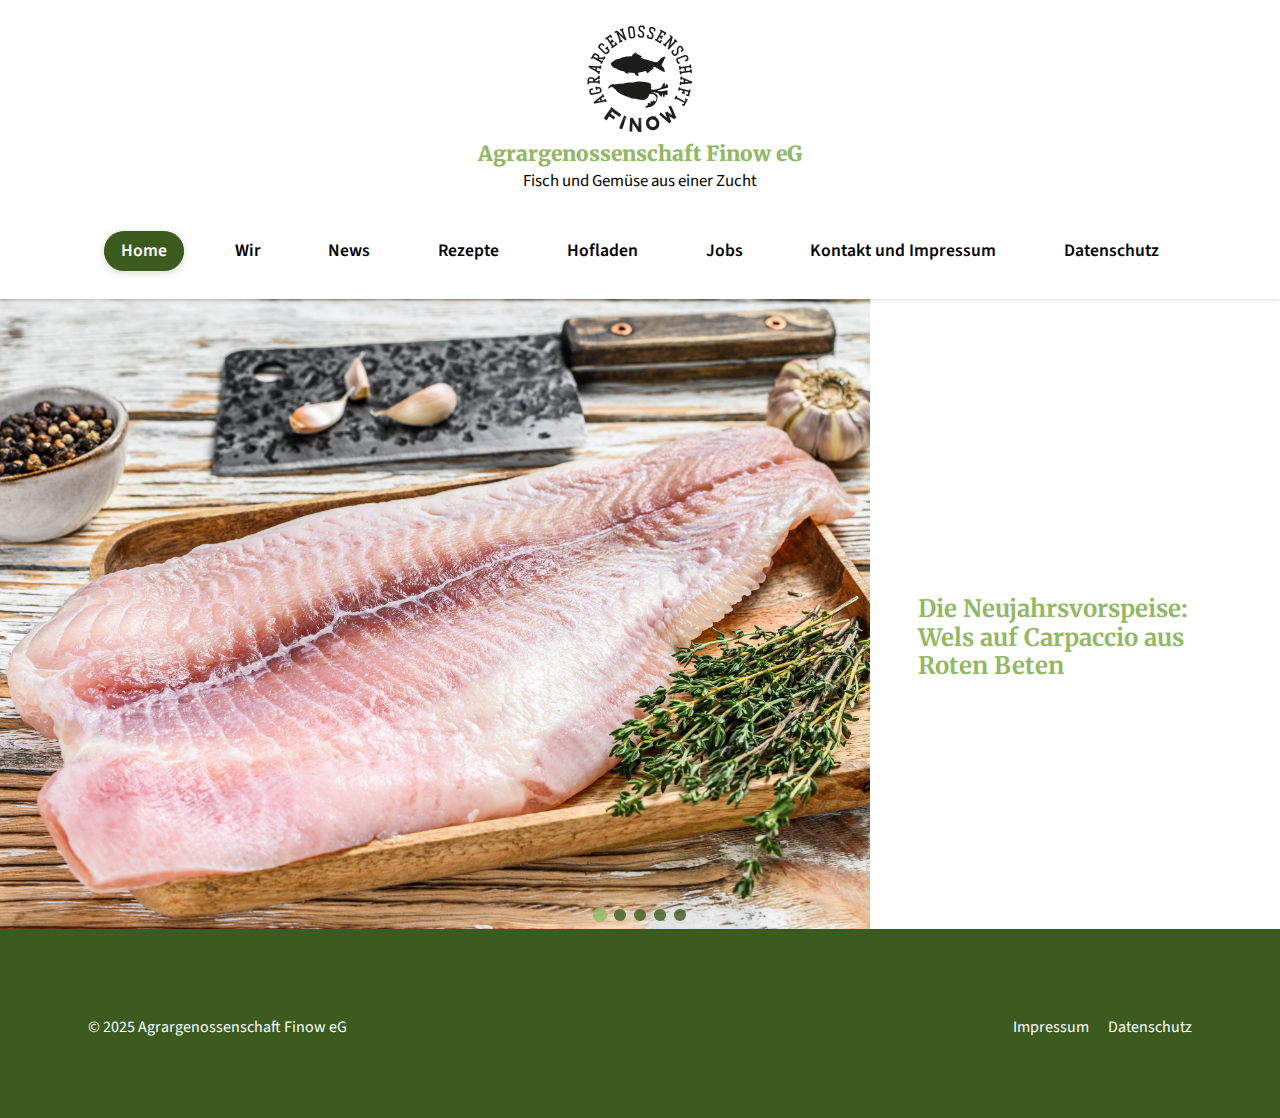
<file: index.html>
<!DOCTYPE html>
<html lang="de">
  <head>
    <meta charset="UTF-8" />
    <meta name="viewport" content="width=device-width, initial-scale=1.0" />
    <title>
      Agrargenossenschaft Finow eG - Fisch und Gemüse aus einer Zucht
    </title>
    <meta
      name="description"
      content="Agrargenossenschaft Finow eG - Fisch und Gemüse aus einer Zucht"
    />
    <link rel="stylesheet" href="styles.css" />
    <link rel="icon" type="image/svg+xml" href="logo.svg" />
    <!-- Progressive Enhancement: No-JS fallback styles -->
    <noscript>
      <style>
        .nav__list {
          display: block !important;
          position: static !important;
          background: transparent !important;
          box-shadow: none !important;
          width: 100% !important;
          margin-top: 1rem !important;
        }
        .nav__toggle {
          display: none !important;
        }
        /* Slideshow fallback: show first slide only */
        .slide:not(.active) {
          display: none;
        }
        .slideshow__indicators {
          display: none;
        }
      </style>
    </noscript>
  </head>
  <body>
    <!-- Progressive Enhancement: Skip navigation for accessibility -->
    <a href="#main-content" class="skip-link">Zum Hauptinhalt springen</a>

    <header class="header">
      <div class="container header__container">
        <a href="index.html" class="logo">
          <img
            src="logo.svg"
            alt="Agrargenossenschaft Finow Logo"
            class="logo__image"
          />
          <div class="logo__text">
            <h1>Agrargenossenschaft Finow eG</h1>
            <p class="logo__tagline">Fisch und Gemüse aus einer Zucht</p>
          </div>
        </a>

        <button class="nav__toggle" aria-label="Navigation umschalten">
          ☰
        </button>
      </div>

      <nav class="nav">
        <ul class="nav__list">
          <li>
            <a href="index.html" class="nav__link nav__link--active">Home</a>
          </li>
          <li><a href="wir.html" class="nav__link">Wir</a></li>
          <li><a href="news.html" class="nav__link">News</a></li>
          <li><a href="rezepte.html" class="nav__link">Rezepte</a></li>
          <li><a href="hofladen.html" class="nav__link">Hofladen</a></li>
          <li><a href="jobs.html" class="nav__link">Jobs</a></li>
          <li>
            <a href="kontakt.html" class="nav__link">Kontakt und Impressum</a>
          </li>
          <li>
            <a href="datenschutz.html" class="nav__link">Datenschutz</a>
          </li>
        </ul>
      </nav>
    </header>

    <main id="main-content">
      <div class="slideshow slideshow--fullwidth">
        <div class="slide active" data-recipe-url="wels-carpaccio.html">
          <img
            src="X_DATEN/Welsfilet.jpg"
            alt="Die Neujahrsvorspeise: Wels auf Carpaccio aus Roten Beten"
            class="slide__image"
          />
          <div class="slide__content">
            <h3 class="slide__title">
              Die Neujahrsvorspeise:<br />
              Wels auf Carpaccio aus Roten Beten
            </h3>
          </div>
        </div>

        <div class="slide" data-recipe-url="wels-spargel.html">
          <img
            src="X_DATEN/_bearbeitet/Spargel_b.jpg"
            alt="Die Alternative: Welsfilet mit Spargel"
            class="slide__image"
          />
          <div class="slide__content">
            <h3 class="slide__title">
              Die Alternative:<br />
              Welsfilet mit Spargel
            </h3>
          </div>
        </div>

        <div class="slide" data-recipe-url="blumenkohl-ofen.html">
          <img
            src="X_DATEN/_bearbeitet/Gemuese3_b.jpg"
            alt="Der Muntermacher: Blumenkohl aus dem Ofen"
            class="slide__image"
          />
          <div class="slide__content">
            <h3 class="slide__title">
              Der Muntermacher:<br />
              Blumenkohl aus dem Ofen
            </h3>
          </div>
        </div>

        <div class="slide" data-recipe-url="mangoldpizza.html">
          <img
            src="X_DATEN/_bearbeitet/Mangold_b.jpg"
            alt="Die grüne Freude: Mangoldpizza"
            class="slide__image"
          />
          <div class="slide__content">
            <h3 class="slide__title">
              Die grüne Freude:<br />
              Mangoldpizza
            </h3>
          </div>
        </div>

        <div class="slide" data-recipe-url="mediterrane-gemuese.html">
          <img
            src="X_DATEN/Paprika.jpg"
            alt="Die Urlaubserinnerung: Mediterrane Gemüsepfanne"
            class="slide__image"
          />
          <div class="slide__content">
            <h3 class="slide__title">
              Die Urlaubserinnerung:<br />
              Mediterrane Gemüsepfanne
            </h3>
          </div>
        </div>

        <div class="slideshow__indicators">
          <button
            class="indicator active"
            aria-label="Zu Rezept 1 wechseln"
          ></button>
          <button class="indicator" aria-label="Zu Rezept 2 wechseln"></button>
          <button class="indicator" aria-label="Zu Rezept 3 wechseln"></button>
          <button class="indicator" aria-label="Zu Rezept 4 wechseln"></button>
          <button class="indicator" aria-label="Zu Rezept 5 wechseln"></button>
        </div>
      </div>
    </main>

    <footer class="footer">
      <div class="container">
        <div class="footer__bottom">
          <p>
            <span class="copyright"
              >&copy; 2025 Agrargenossenschaft Finow eG</span
            >
            <span class="footer-links">
              <a href="kontakt.html">Impressum</a>
              <a href="datenschutz.html">Datenschutz</a>
            </span>
          </p>
        </div>
      </div>
    </footer>

    <script src="script.js"></script>
  </body>
</html>
</file>
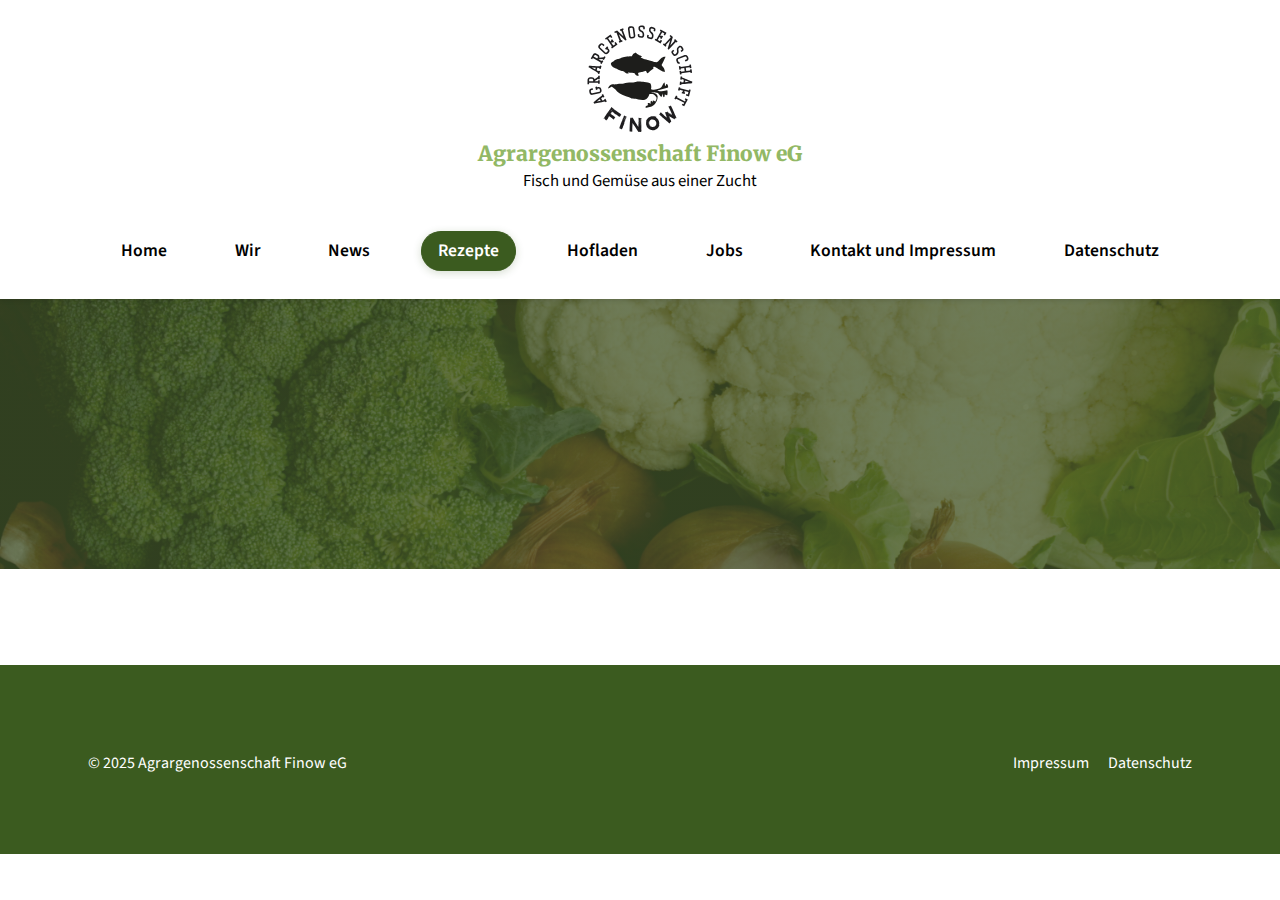
<file: blumenkohl-ofen.html>
<!DOCTYPE html>
<html lang="de">
  <head>
    <meta charset="UTF-8" />
    <meta name="viewport" content="width=device-width, initial-scale=1.0" />
    <title>Blumenkohl aus dem Ofen - Agrargenossenschaft Finow eG</title>
    <meta
      name="description"
      content="Agrargenossenschaft Finow eG - Fisch und Gemüse aus einer Zucht"
    />
    <link rel="stylesheet" href="styles.css" />
    <link rel="icon" type="image/svg+xml" href="logo.svg" />
  </head>
  <body>
    <header class="header">
      <div class="container header__container">
        <a href="index.html" class="logo">
          <img
            src="logo.svg"
            alt="Agrargenossenschaft Finow Logo"
            class="logo__image"
          />
          <div class="logo__text">
            <h1>Agrargenossenschaft Finow eG</h1>
            <p class="logo__tagline">Fisch und Gemüse aus einer Zucht</p>
          </div>
        </a>

        <button class="nav__toggle" aria-label="Navigation umschalten">
          ☰
        </button>
      </div>

      <nav class="nav">
        <ul class="nav__list">
          <li><a href="index.html" class="nav__link">Home</a></li>
          <li><a href="wir.html" class="nav__link">Wir</a></li>
          <li><a href="news.html" class="nav__link">News</a></li>
          <li>
            <a href="rezepte.html" class="nav__link nav__link--active"
              >Rezepte</a
            >
          </li>
          <li><a href="hofladen.html" class="nav__link">Hofladen</a></li>
          <li><a href="jobs.html" class="nav__link">Jobs</a></li>
          <li>
            <a href="kontakt.html" class="nav__link">Kontakt und Impressum</a>
          </li>
          <li>
            <a href="datenschutz.html" class="nav__link">Datenschutz</a>
          </li>
        </ul>
      </nav>
    </header>

    <main>
      <section
        class="hero"
        style="
          background: linear-gradient(
              rgba(63, 84, 39, 0.7),
              rgba(63, 84, 39, 0.7)
            ),
            url('X_DATEN/Gemuese3_b.jpg') center/cover no-repeat;
          min-height: 30vh;
        "
      >
        <div class="container">
          <div class="hero__content"></div>
        </div>
      </section>

      <section class="section">
        <div class="container">
          <!-- Content will be added here when available -->
        </div>
      </section>
    </main>

    <footer class="footer">
      <div class="container">
        <div class="footer__bottom">
          <p>
            <span class="copyright"
              >&copy; 2025 Agrargenossenschaft Finow eG</span
            >
            <span class="footer-links">
              <a href="kontakt.html">Impressum</a>
              <a href="datenschutz.html">Datenschutz</a>
            </span>
          </p>
        </div>
      </div>
    </footer>

    <script src="script.js"></script>
  </body>
</html>
</file>
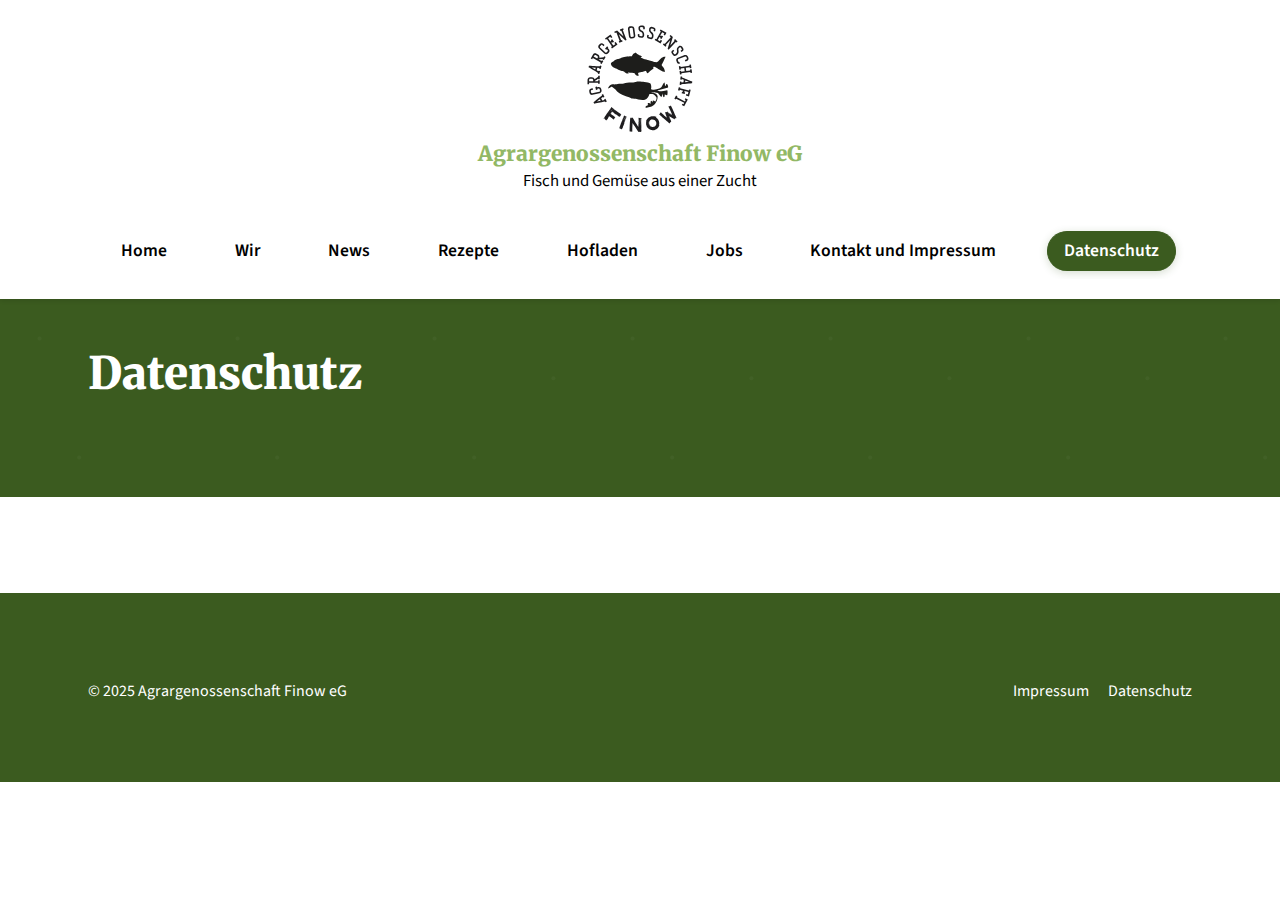
<file: datenschutz.html>
<!DOCTYPE html>
<html lang="de">
  <head>
    <meta charset="UTF-8" />
    <meta name="viewport" content="width=device-width, initial-scale=1.0" />
    <title>Datenschutz - Agrargenossenschaft Finow eG</title>
    <meta
      name="description"
      content="Agrargenossenschaft Finow eG - Fisch und Gemüse aus einer Zucht"
    />
    <link rel="stylesheet" href="styles.css" />
    <link rel="icon" type="image/svg+xml" href="logo.svg" />
  </head>
  <body>
    <header class="header">
      <div class="container header__container">
        <a href="index.html" class="logo">
          <img
            src="logo.svg"
            alt="Agrargenossenschaft Finow Logo"
            class="logo__image"
          />
          <div class="logo__text">
            <h1>Agrargenossenschaft Finow eG</h1>
            <p class="logo__tagline">Fisch und Gemüse aus einer Zucht</p>
          </div>
        </a>

        <button class="nav__toggle" aria-label="Navigation umschalten">
          ☰
        </button>
      </div>

      <nav class="nav">
        <ul class="nav__list">
          <li><a href="index.html" class="nav__link">Home</a></li>
          <li><a href="wir.html" class="nav__link">Wir</a></li>
          <li><a href="news.html" class="nav__link">News</a></li>
          <li><a href="rezepte.html" class="nav__link">Rezepte</a></li>
          <li><a href="hofladen.html" class="nav__link">Hofladen</a></li>
          <li><a href="jobs.html" class="nav__link">Jobs</a></li>
          <li>
            <a href="kontakt.html" class="nav__link">Kontakt und Impressum</a>
          </li>
          <li>
            <a href="datenschutz.html" class="nav__link nav__link--active"
              >Datenschutz</a
            >
          </li>
        </ul>
      </nav>
    </header>

    <main>
      <section class="hero">
        <div class="container">
          <div class="hero__content">
            <h1>Datenschutz</h1>
          </div>
        </div>
      </section>

      <section class="section">
        <div class="container">
          <!-- Content will be added here when available -->
        </div>
      </section>
    </main>

    <footer class="footer">
      <div class="container">
        <div class="footer__bottom">
          <p>
            <span class="copyright"
              >&copy; 2025 Agrargenossenschaft Finow eG</span
            >
            <span class="footer-links">
              <a href="kontakt.html">Impressum</a>
              <a href="datenschutz.html">Datenschutz</a>
            </span>
          </p>
        </div>
      </div>
    </footer>

    <script src="script.js"></script>
  </body>
</html>
</file>
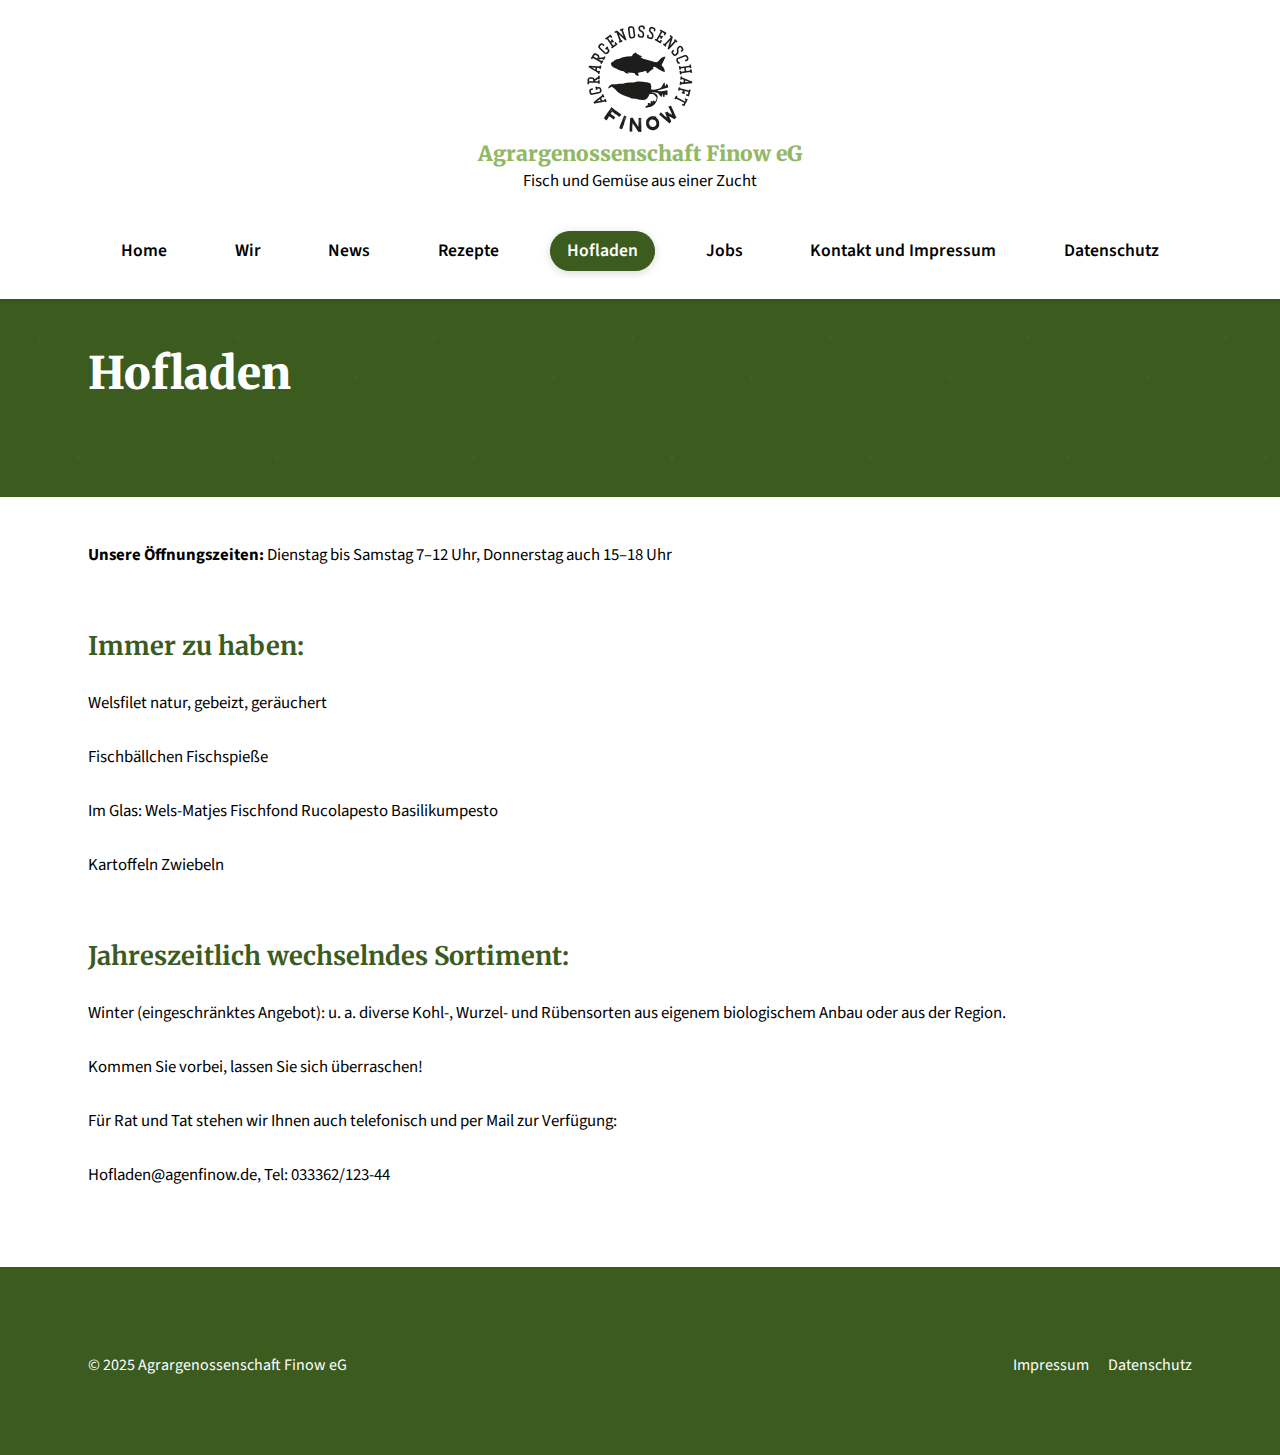
<file: hofladen.html>
<!DOCTYPE html>
<html lang="de">
  <head>
    <meta charset="UTF-8" />
    <meta name="viewport" content="width=device-width, initial-scale=1.0" />
    <title>Hofladen - Agrargenossenschaft Finow eG</title>
    <meta
      name="description"
      content="Agrargenossenschaft Finow eG - Fisch und Gemüse aus einer Zucht"
    />
    <link rel="stylesheet" href="styles.css" />
    <link rel="icon" type="image/svg+xml" href="logo.svg" />
  </head>
  <body>
    <header class="header">
      <div class="container header__container">
        <a href="index.html" class="logo">
          <img
            src="logo.svg"
            alt="Agrargenossenschaft Finow Logo"
            class="logo__image"
          />
          <div class="logo__text">
            <h1>Agrargenossenschaft Finow eG</h1>
            <p class="logo__tagline">Fisch und Gemüse aus einer Zucht</p>
          </div>
        </a>

        <button class="nav__toggle" aria-label="Navigation umschalten">
          ☰
        </button>
      </div>

      <nav class="nav">
        <ul class="nav__list">
          <li><a href="index.html" class="nav__link">Home</a></li>
          <li><a href="wir.html" class="nav__link">Wir</a></li>
          <li><a href="news.html" class="nav__link">News</a></li>
          <li><a href="rezepte.html" class="nav__link">Rezepte</a></li>
          <li>
            <a href="hofladen.html" class="nav__link nav__link--active"
              >Hofladen</a
            >
          </li>
          <li><a href="jobs.html" class="nav__link">Jobs</a></li>
          <li>
            <a href="kontakt.html" class="nav__link">Kontakt und Impressum</a>
          </li>
          <li>
            <a href="datenschutz.html" class="nav__link">Datenschutz</a>
          </li>
        </ul>
      </nav>
    </header>

    <main>
      <section class="hero">
        <div class="container">
          <div class="hero__content">
            <h1>Hofladen</h1>
          </div>
        </div>
      </section>

      <section class="section">
        <div class="container">
          <p>
            <strong>Unsere Öffnungszeiten:</strong> Dienstag bis Samstag 7–12
            Uhr, Donnerstag auch 15–18 Uhr
          </p>

          <h2>Immer zu haben:</h2>
          <p>Welsfilet natur, gebeizt, geräuchert</p>
          <p>Fischbällchen Fischspieße</p>
          <p>Im Glas: Wels-Matjes Fischfond Rucolapesto Basilikumpesto</p>
          <p>Kartoffeln Zwiebeln</p>

          <h2>Jahreszeitlich wechselndes Sortiment:</h2>
          <p>
            Winter (eingeschränktes Angebot): u. a. diverse Kohl-, Wurzel- und
            Rübensorten aus eigenem biologischem Anbau oder aus der Region.
          </p>
          <p>Kommen Sie vorbei, lassen Sie sich überraschen!</p>
          <p>
            Für Rat und Tat stehen wir Ihnen auch telefonisch und per Mail zur
            Verfügung:
          </p>
          <p>Hofladen@agenfinow.de, Tel: 033362/123-44</p>
        </div>
      </section>
    </main>

    <footer class="footer">
      <div class="container">
        <div class="footer__bottom">
          <p>
            <span class="copyright"
              >&copy; 2025 Agrargenossenschaft Finow eG</span
            >
            <span class="footer-links">
              <a href="kontakt.html">Impressum</a>
              <a href="datenschutz.html">Datenschutz</a>
            </span>
          </p>
        </div>
      </div>
    </footer>

    <script src="script.js"></script>
  </body>
</html>
</file>
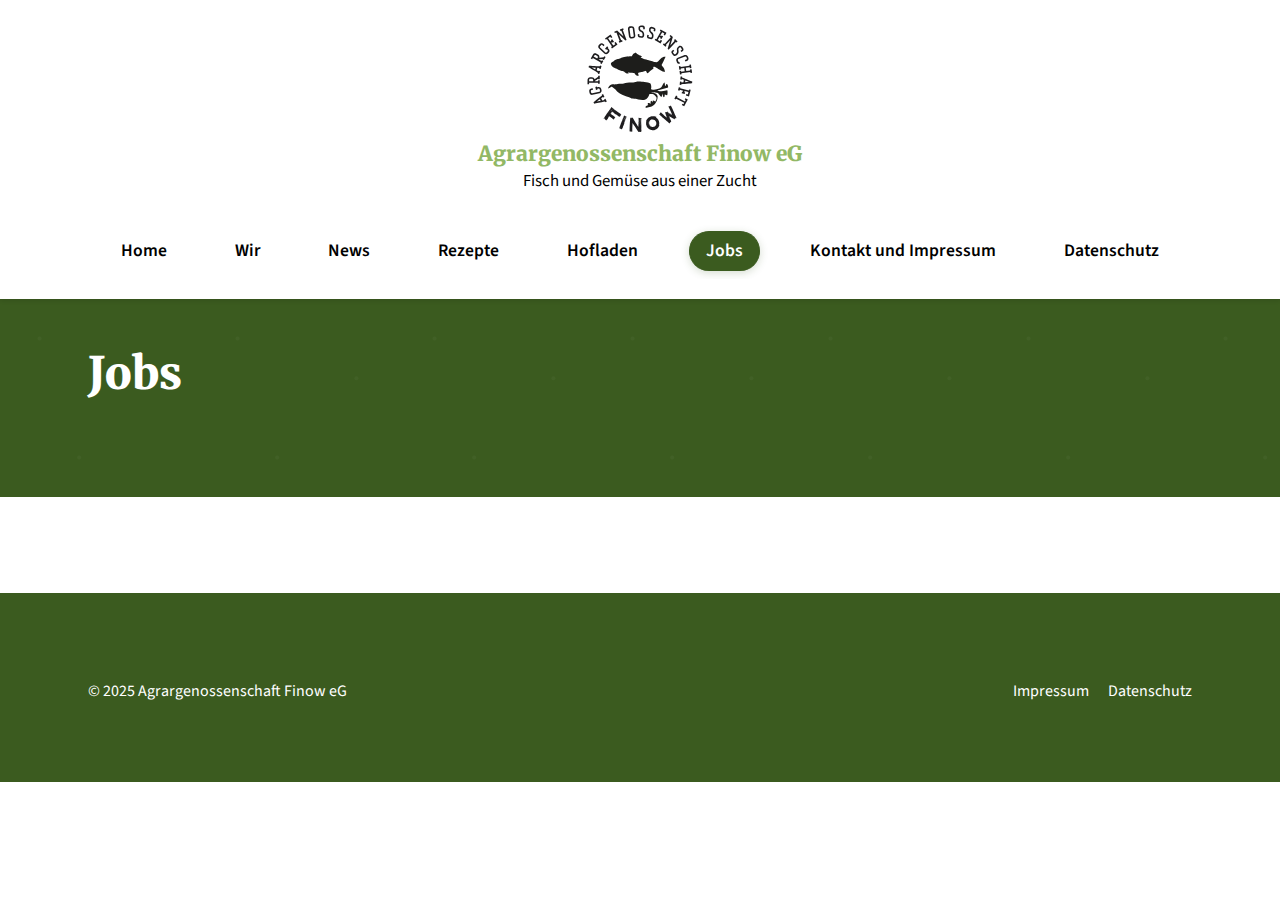
<file: jobs.html>
<!DOCTYPE html>
<html lang="de">
  <head>
    <meta charset="UTF-8" />
    <meta name="viewport" content="width=device-width, initial-scale=1.0" />
    <title>Jobs - Agrargenossenschaft Finow eG</title>
    <meta
      name="description"
      content="Agrargenossenschaft Finow eG - Fisch und Gemüse aus einer Zucht"
    />
    <link rel="stylesheet" href="styles.css" />
    <link rel="icon" type="image/svg+xml" href="logo.svg" />
  </head>
  <body>
    <header class="header">
      <div class="container header__container">
        <a href="index.html" class="logo">
          <img
            src="logo.svg"
            alt="Agrargenossenschaft Finow Logo"
            class="logo__image"
          />
          <div class="logo__text">
            <h1>Agrargenossenschaft Finow eG</h1>
            <p class="logo__tagline">Fisch und Gemüse aus einer Zucht</p>
          </div>
        </a>

        <button class="nav__toggle" aria-label="Navigation umschalten">
          ☰
        </button>
      </div>

      <nav class="nav">
        <ul class="nav__list">
          <li><a href="index.html" class="nav__link">Home</a></li>
          <li><a href="wir.html" class="nav__link">Wir</a></li>
          <li><a href="news.html" class="nav__link">News</a></li>
          <li><a href="rezepte.html" class="nav__link">Rezepte</a></li>
          <li><a href="hofladen.html" class="nav__link">Hofladen</a></li>
          <li>
            <a href="jobs.html" class="nav__link nav__link--active">Jobs</a>
          </li>
          <li>
            <a href="kontakt.html" class="nav__link">Kontakt und Impressum</a>
          </li>
          <li>
            <a href="datenschutz.html" class="nav__link">Datenschutz</a>
          </li>
        </ul>
      </nav>
    </header>

    <main>
      <section class="hero">
        <div class="container">
          <div class="hero__content">
            <h1>Jobs</h1>
          </div>
        </div>
      </section>

      <section class="section">
        <div class="container">
          <!-- Content will be added here when available -->
        </div>
      </section>
    </main>

    <footer class="footer">
      <div class="container">
        <div class="footer__bottom">
          <p>
            <span class="copyright"
              >&copy; 2025 Agrargenossenschaft Finow eG</span
            >
            <span class="footer-links">
              <a href="kontakt.html">Impressum</a>
              <a href="datenschutz.html">Datenschutz</a>
            </span>
          </p>
        </div>
      </div>
    </footer>

    <script src="script.js"></script>
  </body>
</html>
</file>
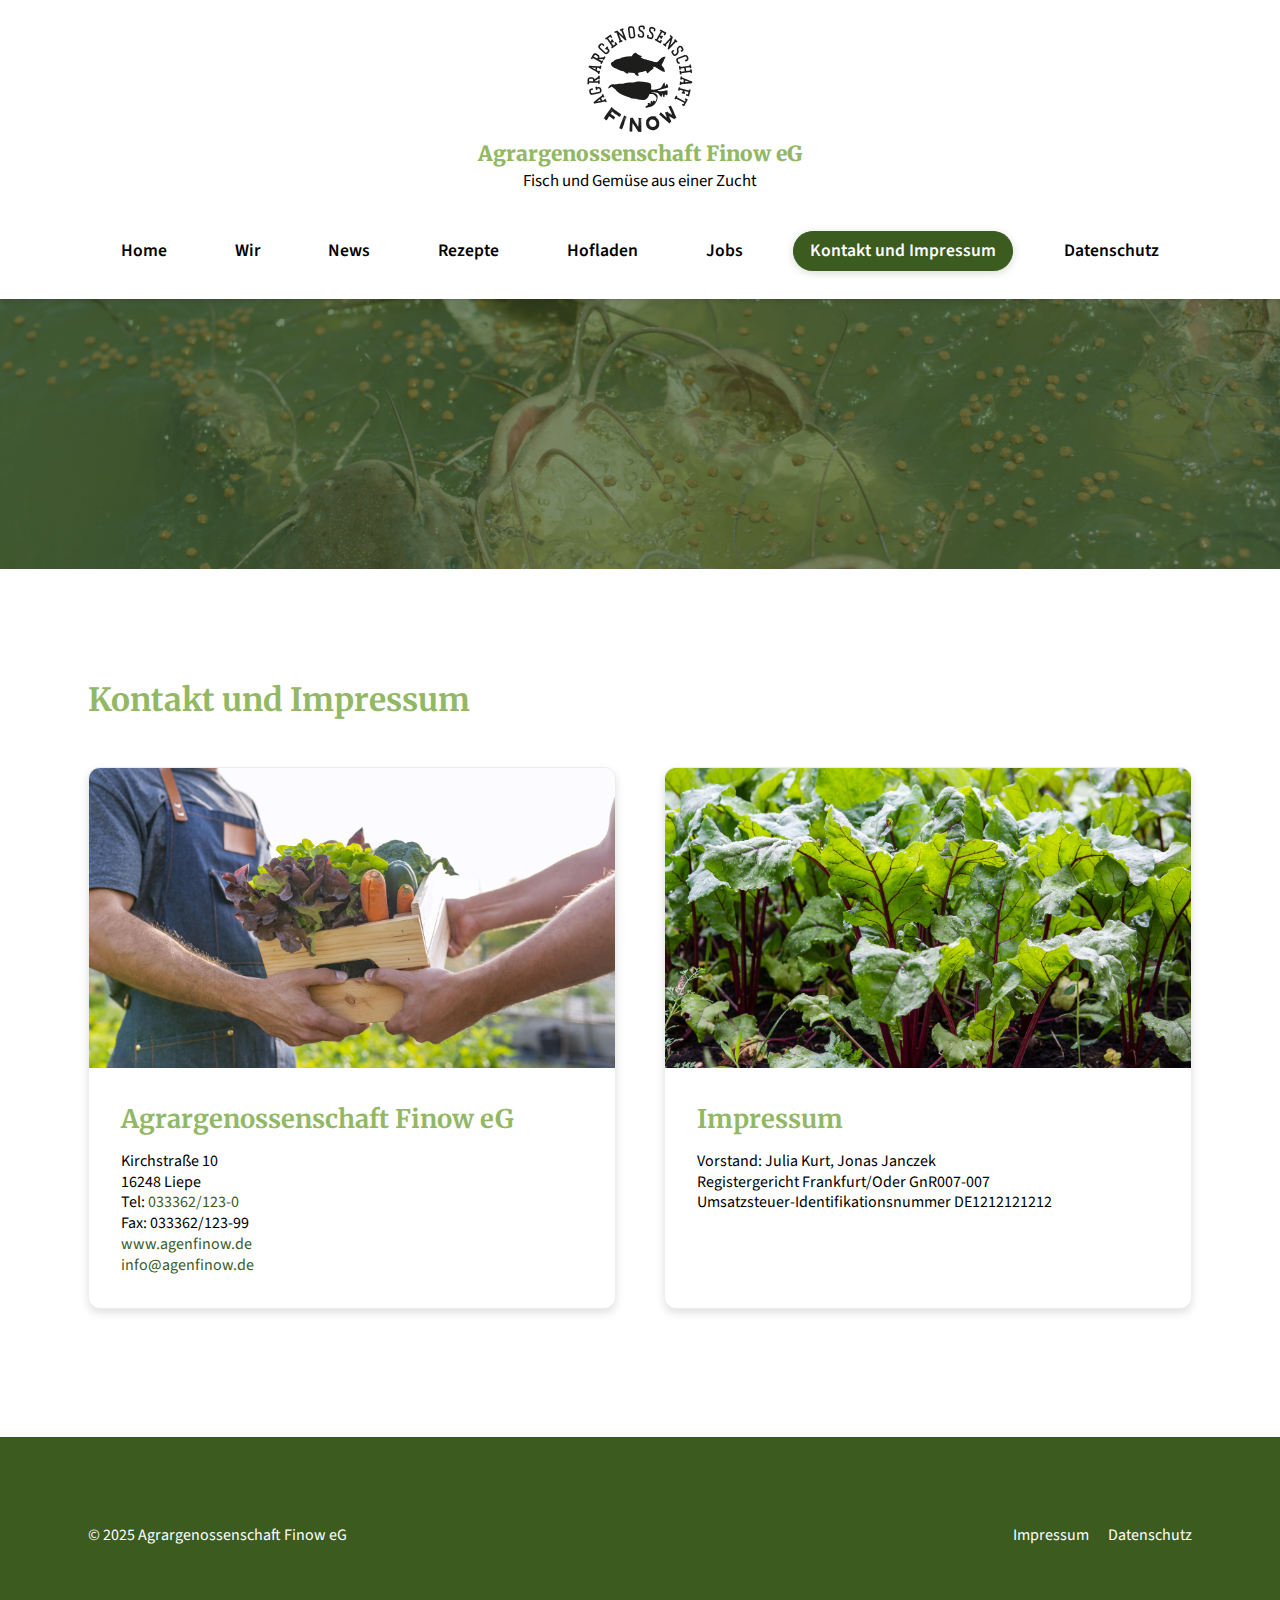
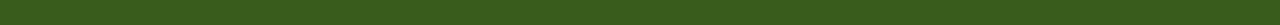
<file: kontakt.html>
<!DOCTYPE html>
<html lang="de">
  <head>
    <meta charset="UTF-8" />
    <meta name="viewport" content="width=device-width, initial-scale=1.0" />
    <title>Kontakt und Impressum - Agrargenossenschaft Finow eG</title>
    <meta
      name="description"
      content="Kontaktinformationen und Impressum der Agrargenossenschaft Finow eG. Kirchstraße 10, 16248 Liepe. Tel: 033362/123-0"
    />
    <link rel="stylesheet" href="styles.css" />
    <link rel="icon" type="image/svg+xml" href="logo.svg" />
  </head>
  <body>
    <header class="header">
      <div class="container header__container">
        <a href="index.html" class="logo">
          <img
            src="logo.svg"
            alt="Agrargenossenschaft Finow Logo"
            class="logo__image"
          />
          <div class="logo__text">
            <h1>Agrargenossenschaft Finow eG</h1>
            <p class="logo__tagline">Fisch und Gemüse aus einer Zucht</p>
          </div>
        </a>

        <button class="nav__toggle" aria-label="Navigation umschalten">
          ☰
        </button>
      </div>

      <nav class="nav">
        <ul class="nav__list">
          <li><a href="index.html" class="nav__link">Home</a></li>
          <li><a href="wir.html" class="nav__link">Wir</a></li>
          <li><a href="news.html" class="nav__link">News</a></li>
          <li><a href="rezepte.html" class="nav__link">Rezepte</a></li>
          <li><a href="hofladen.html" class="nav__link">Hofladen</a></li>
          <li><a href="jobs.html" class="nav__link">Jobs</a></li>
          <li>
            <a href="kontakt.html" class="nav__link nav__link--active"
              >Kontakt und Impressum</a
            >
          </li>
          <li>
            <a href="datenschutz.html" class="nav__link">Datenschutz</a>
          </li>
        </ul>
      </nav>
    </header>

    <main>
      <section
        class="hero"
        style="
          background: linear-gradient(
              rgba(63, 84, 39, 0.7),
              rgba(63, 84, 39, 0.7)
            ),
            url('X_DATEN/Wels5.jpg') center/cover no-repeat;
          min-height: 30vh;
        "
      >
        <div class="container">
          <div class="hero__content"></div>
        </div>
      </section>

      <section class="section">
        <div class="container">
          <h2
            style="
              color: var(--meadow-green);
              font-size: 2rem;
              margin-bottom: var(--spacing-xl);
            "
          >
            Kontakt und Impressum
          </h2>

          <div
            class="grid grid--2"
            style="gap: var(--spacing-xl); padding-bottom: 80px"
          >
            <div class="card">
              <img
                src="X_DATEN/Gemuesekiste2.jpg"
                alt="Gemüsekiste"
                class="card__image"
                style="height: 300px; object-fit: cover"
              />
              <div class="card__content" style="padding-top: 0">
                <h2
                  style="
                    color: var(--meadow-green);
                    margin-top: 30px;
                    margin-bottom: var(--spacing-sm);
                  "
                >
                  Agrargenossenschaft Finow eG
                </h2>
                <address
                  style="font-style: normal; line-height: 1.3; margin-top: 0"
                >
                  Kirchstraße 10<br />
                  16248 Liepe<br />
                  Tel: <a href="tel:033362123-0">033362/123-0</a><br />
                  Fax: 033362/123-99<br />
                  <a href="https://www.agenfinow.de">www.agenfinow.de</a><br />
                  <a href="mailto:info@agenfinow.de">info@agenfinow.de</a>
                </address>
              </div>
            </div>

            <div class="card">
              <img
                src="X_DATEN/Wildsalat2.jpg"
                alt="Wildsalat"
                class="card__image"
                style="height: 300px; object-fit: cover"
              />
              <div class="card__content" style="padding-top: 0">
                <h2
                  style="
                    color: var(--meadow-green);
                    margin-top: 30px;
                    margin-bottom: var(--spacing-sm);
                  "
                >
                  Impressum
                </h2>
                <address
                  style="font-style: normal; line-height: 1.3; margin-top: 0"
                >
                  Vorstand: Julia Kurt, Jonas Janczek<br />
                  Registergericht Frankfurt/Oder GnR007-007<br />
                  Umsatzsteuer-Identifikationsnummer DE1212121212
                </address>
              </div>
            </div>
          </div>
        </div>
      </section>
    </main>

    <footer class="footer">
      <div class="container">
        <div class="footer__bottom">
          <p>
            <span class="copyright"
              >&copy; 2025 Agrargenossenschaft Finow eG</span
            >
            <span class="footer-links">
              <a href="kontakt.html">Impressum</a>
              <a href="datenschutz.html">Datenschutz</a>
            </span>
          </p>
        </div>
      </div>
    </footer>

    <script src="script.js"></script>
  </body>
</html>
</file>
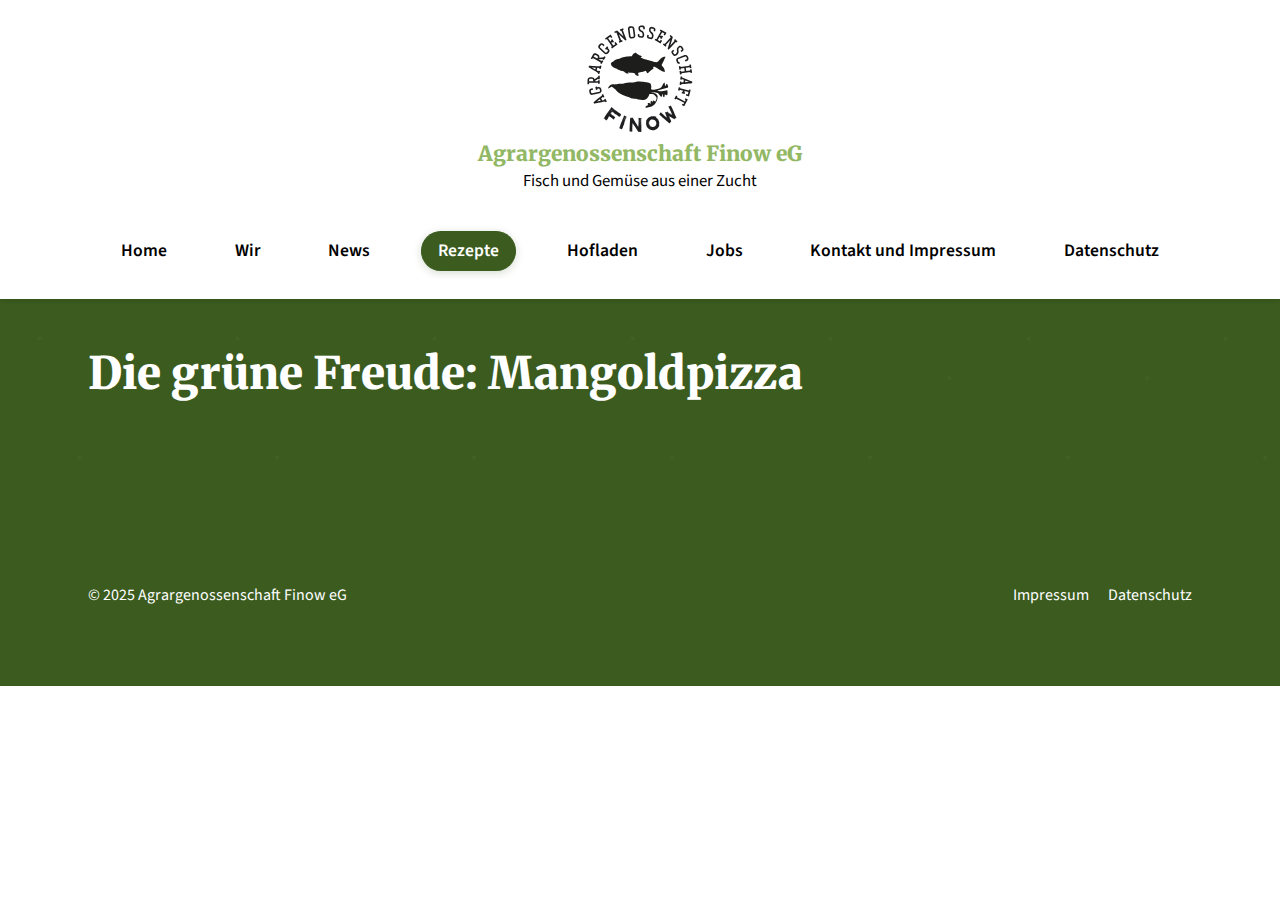
<file: mangoldpizza.html>
<!DOCTYPE html>
<html lang="de">
  <head>
    <meta charset="UTF-8" />
    <meta name="viewport" content="width=device-width, initial-scale=1.0" />
    <title>Mangoldpizza - Agrargenossenschaft Finow eG</title>
    <meta
      name="description"
      content="Die grüne Freude: Mangoldpizza - Agrargenossenschaft Finow eG"
    />
    <link rel="stylesheet" href="styles.css" />
    <link rel="icon" type="image/svg+xml" href="logo.svg" />
  </head>
  <body>
    <header class="header">
      <div class="container header__container">
        <a href="index.html" class="logo">
          <img
            src="logo.svg"
            alt="Agrargenossenschaft Finow Logo"
            class="logo__image"
          />
          <div class="logo__text">
            <h1>Agrargenossenschaft Finow eG</h1>
            <p class="logo__tagline">Fisch und Gemüse aus einer Zucht</p>
          </div>
        </a>

        <button class="nav__toggle" aria-label="Navigation umschalten">
          ☰
        </button>
      </div>

      <nav class="nav">
        <ul class="nav__list">
          <li><a href="index.html" class="nav__link">Home</a></li>
          <li><a href="wir.html" class="nav__link">Wir</a></li>
          <li><a href="news.html" class="nav__link">News</a></li>
          <li>
            <a href="rezepte.html" class="nav__link nav__link--active"
              >Rezepte</a
            >
          </li>
          <li><a href="hofladen.html" class="nav__link">Hofladen</a></li>
          <li><a href="jobs.html" class="nav__link">Jobs</a></li>
          <li>
            <a href="kontakt.html" class="nav__link">Kontakt und Impressum</a>
          </li>
          <li>
            <a href="datenschutz.html" class="nav__link">Datenschutz</a>
          </li>
        </ul>
      </nav>
    </header>

    <main>
      <section class="hero">
        <div class="container">
          <div class="hero__content">
            <h1>Die grüne Freude: Mangoldpizza</h1>
          </div>
        </div>
      </section>
    </main>

    <footer class="footer">
      <div class="container">
        <div class="footer__bottom">
          <p>
            <span class="copyright"
              >&copy; 2025 Agrargenossenschaft Finow eG</span
            >
            <span class="footer-links">
              <a href="kontakt.html">Impressum</a>
              <a href="datenschutz.html">Datenschutz</a>
            </span>
          </p>
        </div>
      </div>
    </footer>

    <script src="script.js"></script>
  </body>
</html>
</file>
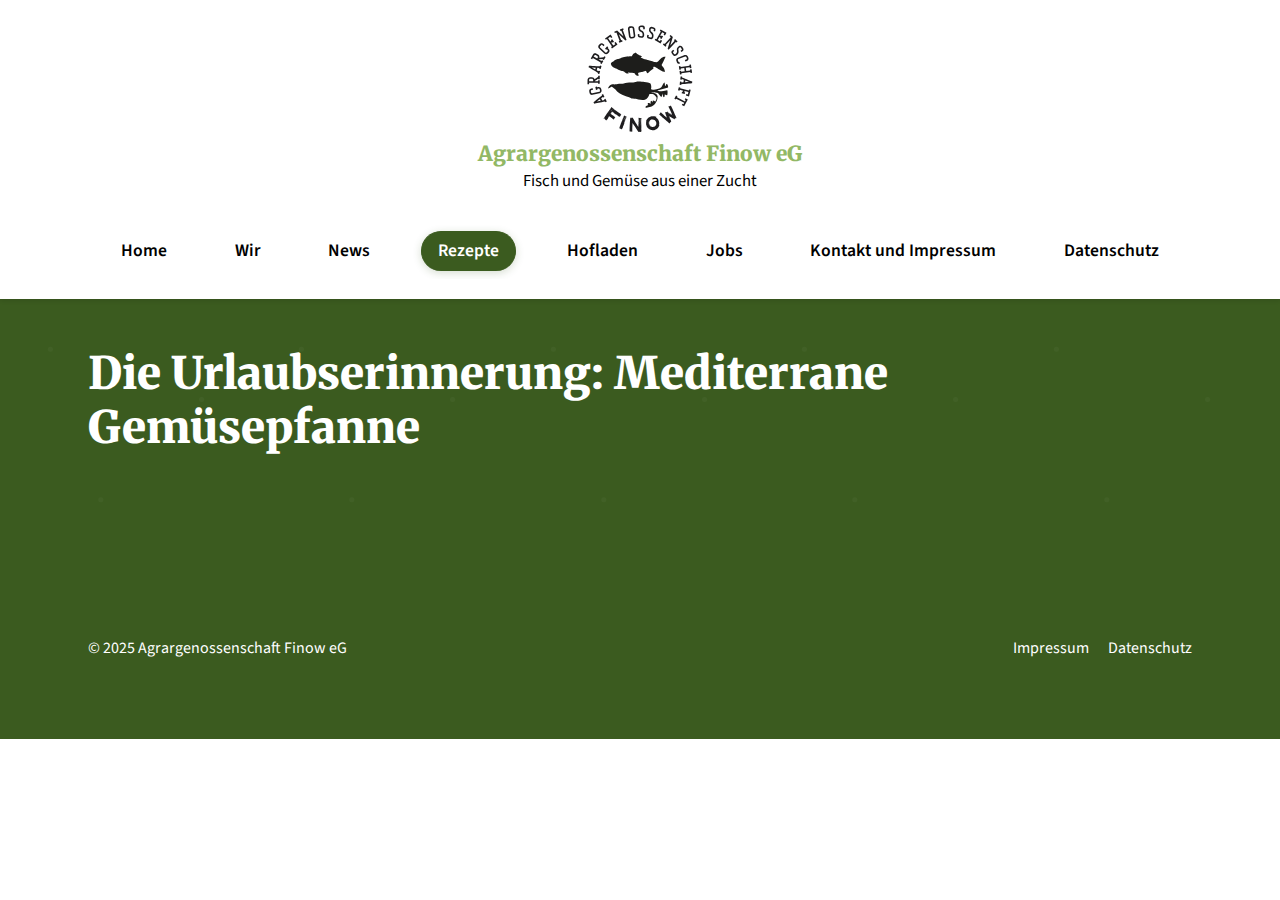
<file: mediterrane-gemuese.html>
<!DOCTYPE html>
<html lang="de">
  <head>
    <meta charset="UTF-8" />
    <meta name="viewport" content="width=device-width, initial-scale=1.0" />
    <title>Mediterrane Gemüsepfanne - Agrargenossenschaft Finow eG</title>
    <meta
      name="description"
      content="Die Urlaubserinnerung: Mediterrane Gemüsepfanne - Agrargenossenschaft Finow eG"
    />
    <link rel="stylesheet" href="styles.css" />
    <link rel="icon" type="image/svg+xml" href="logo.svg" />
  </head>
  <body>
    <header class="header">
      <div class="container header__container">
        <a href="index.html" class="logo">
          <img
            src="logo.svg"
            alt="Agrargenossenschaft Finow Logo"
            class="logo__image"
          />
          <div class="logo__text">
            <h1>Agrargenossenschaft Finow eG</h1>
            <p class="logo__tagline">Fisch und Gemüse aus einer Zucht</p>
          </div>
        </a>

        <button class="nav__toggle" aria-label="Navigation umschalten">
          ☰
        </button>
      </div>

      <nav class="nav">
        <ul class="nav__list">
          <li><a href="index.html" class="nav__link">Home</a></li>
          <li><a href="wir.html" class="nav__link">Wir</a></li>
          <li><a href="news.html" class="nav__link">News</a></li>
          <li>
            <a href="rezepte.html" class="nav__link nav__link--active"
              >Rezepte</a
            >
          </li>
          <li><a href="hofladen.html" class="nav__link">Hofladen</a></li>
          <li><a href="jobs.html" class="nav__link">Jobs</a></li>
          <li>
            <a href="kontakt.html" class="nav__link">Kontakt und Impressum</a>
          </li>
          <li>
            <a href="datenschutz.html" class="nav__link">Datenschutz</a>
          </li>
        </ul>
      </nav>
    </header>

    <main>
      <section class="hero">
        <div class="container">
          <div class="hero__content">
            <h1>Die Urlaubserinnerung: Mediterrane Gemüsepfanne</h1>
          </div>
        </div>
      </section>
    </main>

    <footer class="footer">
      <div class="container">
        <div class="footer__bottom">
          <p>
            <span class="copyright"
              >&copy; 2025 Agrargenossenschaft Finow eG</span
            >
            <span class="footer-links">
              <a href="kontakt.html">Impressum</a>
              <a href="datenschutz.html">Datenschutz</a>
            </span>
          </p>
        </div>
      </div>
    </footer>

    <script src="script.js"></script>
  </body>
</html>
</file>
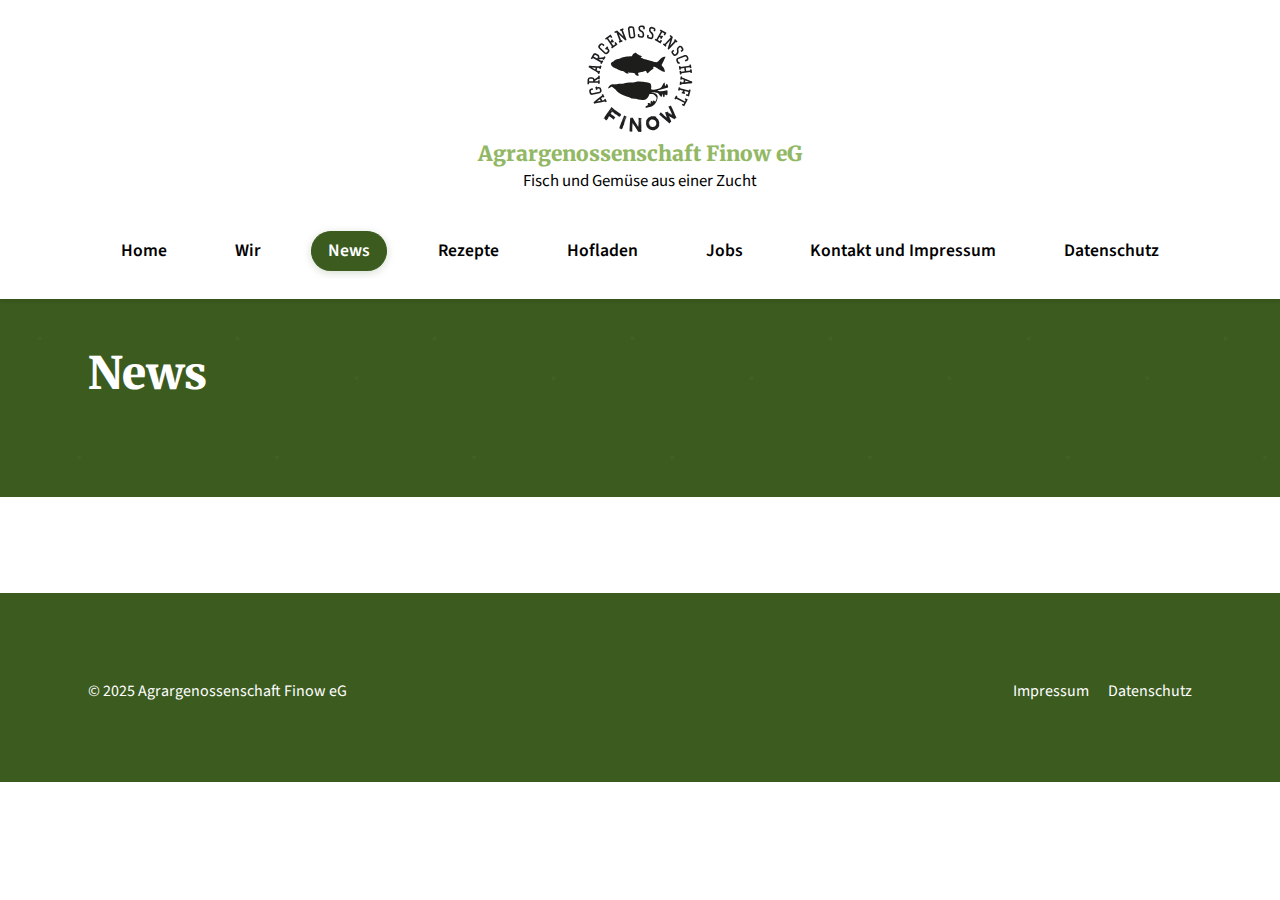
<file: news.html>
<!DOCTYPE html>
<html lang="de">
  <head>
    <meta charset="UTF-8" />
    <meta name="viewport" content="width=device-width, initial-scale=1.0" />
    <title>News - Agrargenossenschaft Finow eG</title>
    <meta
      name="description"
      content="Agrargenossenschaft Finow eG - Fisch und Gemüse aus einer Zucht"
    />
    <link rel="stylesheet" href="styles.css" />
    <link rel="icon" type="image/svg+xml" href="logo.svg" />
  </head>
  <body>
    <header class="header">
      <div class="container header__container">
        <a href="index.html" class="logo">
          <img
            src="logo.svg"
            alt="Agrargenossenschaft Finow Logo"
            class="logo__image"
          />
          <div class="logo__text">
            <h1>Agrargenossenschaft Finow eG</h1>
            <p class="logo__tagline">Fisch und Gemüse aus einer Zucht</p>
          </div>
        </a>

        <button class="nav__toggle" aria-label="Navigation umschalten">
          ☰
        </button>
      </div>

      <nav class="nav">
        <ul class="nav__list">
          <li><a href="index.html" class="nav__link">Home</a></li>
          <li><a href="wir.html" class="nav__link">Wir</a></li>
          <li>
            <a href="news.html" class="nav__link nav__link--active">News</a>
          </li>
          <li><a href="rezepte.html" class="nav__link">Rezepte</a></li>
          <li><a href="hofladen.html" class="nav__link">Hofladen</a></li>
          <li><a href="jobs.html" class="nav__link">Jobs</a></li>
          <li>
            <a href="kontakt.html" class="nav__link">Kontakt und Impressum</a>
          </li>
          <li>
            <a href="datenschutz.html" class="nav__link">Datenschutz</a>
          </li>
        </ul>
      </nav>
    </header>

    <main>
      <section class="hero">
        <div class="container">
          <div class="hero__content">
            <h1>News</h1>
          </div>
        </div>
      </section>

      <section class="section">
        <div class="container">
          <!-- Content will be added here when available -->
        </div>
      </section>
    </main>

    <footer class="footer">
      <div class="container">
        <div class="footer__bottom">
          <p>
            <span class="copyright"
              >&copy; 2025 Agrargenossenschaft Finow eG</span
            >
            <span class="footer-links">
              <a href="kontakt.html">Impressum</a>
              <a href="datenschutz.html">Datenschutz</a>
            </span>
          </p>
        </div>
      </div>
    </footer>

    <script src="script.js"></script>
  </body>
</html>
</file>
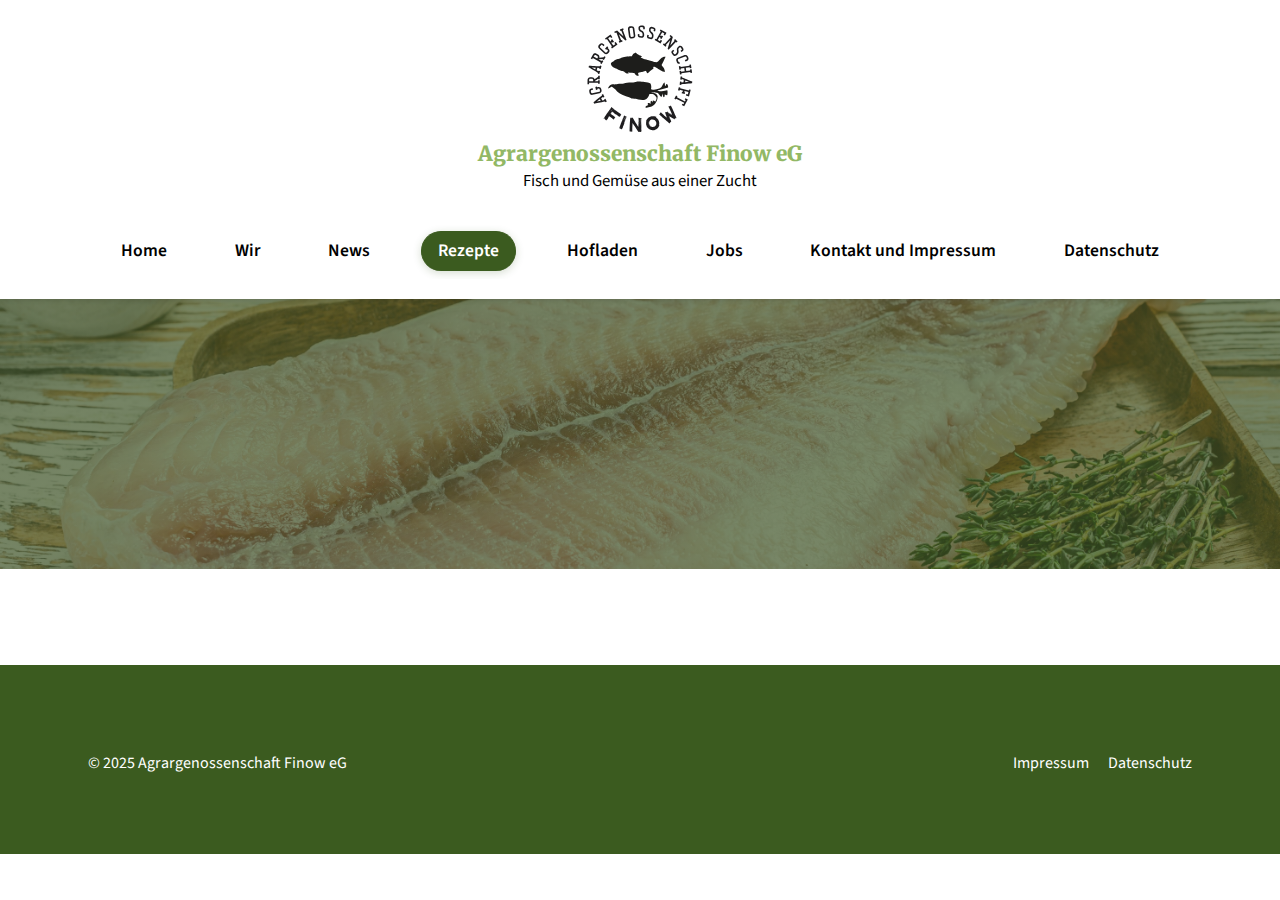
<file: rezepte.html>
<!DOCTYPE html>
<html lang="de">
  <head>
    <meta charset="UTF-8" />
    <meta name="viewport" content="width=device-width, initial-scale=1.0" />
    <title>Rezepte - Agrargenossenschaft Finow eG</title>
    <meta
      name="description"
      content="Agrargenossenschaft Finow eG - Fisch und Gemüse aus einer Zucht"
    />
    <link rel="stylesheet" href="styles.css" />
    <link rel="icon" type="image/svg+xml" href="logo.svg" />
  </head>
  <body>
    <header class="header">
      <div class="container header__container">
        <a href="index.html" class="logo">
          <img
            src="logo.svg"
            alt="Agrargenossenschaft Finow Logo"
            class="logo__image"
          />
          <div class="logo__text">
            <h1>Agrargenossenschaft Finow eG</h1>
            <p class="logo__tagline">Fisch und Gemüse aus einer Zucht</p>
          </div>
        </a>

        <button class="nav__toggle" aria-label="Navigation umschalten">
          ☰
        </button>
      </div>

      <nav class="nav">
        <ul class="nav__list">
          <li><a href="index.html" class="nav__link">Home</a></li>
          <li><a href="wir.html" class="nav__link">Wir</a></li>
          <li><a href="news.html" class="nav__link">News</a></li>
          <li>
            <a href="rezepte.html" class="nav__link nav__link--active"
              >Rezepte</a
            >
          </li>
          <li><a href="hofladen.html" class="nav__link">Hofladen</a></li>
          <li><a href="jobs.html" class="nav__link">Jobs</a></li>
          <li>
            <a href="kontakt.html" class="nav__link">Kontakt und Impressum</a>
          </li>
          <li>
            <a href="datenschutz.html" class="nav__link">Datenschutz</a>
          </li>
        </ul>
      </nav>
    </header>

    <main>
      <section
        class="hero"
        style="
          background: linear-gradient(
              rgba(63, 84, 39, 0.7),
              rgba(63, 84, 39, 0.7)
            ),
            url('X_DATEN/Welsfilet.jpg') center/cover no-repeat;
          min-height: 30vh;
        "
      >
        <div class="container">
          <div class="hero__content"></div>
        </div>
      </section>

      <section class="section">
        <div class="container">
          <!-- Content will be added here when available -->
        </div>
      </section>
    </main>

    <footer class="footer">
      <div class="container">
        <div class="footer__bottom">
          <p>
            <span class="copyright"
              >&copy; 2025 Agrargenossenschaft Finow eG</span
            >
            <span class="footer-links">
              <a href="kontakt.html">Impressum</a>
              <a href="datenschutz.html">Datenschutz</a>
            </span>
          </p>
        </div>
      </div>
    </footer>

    <script src="script.js"></script>
  </body>
</html>
</file>
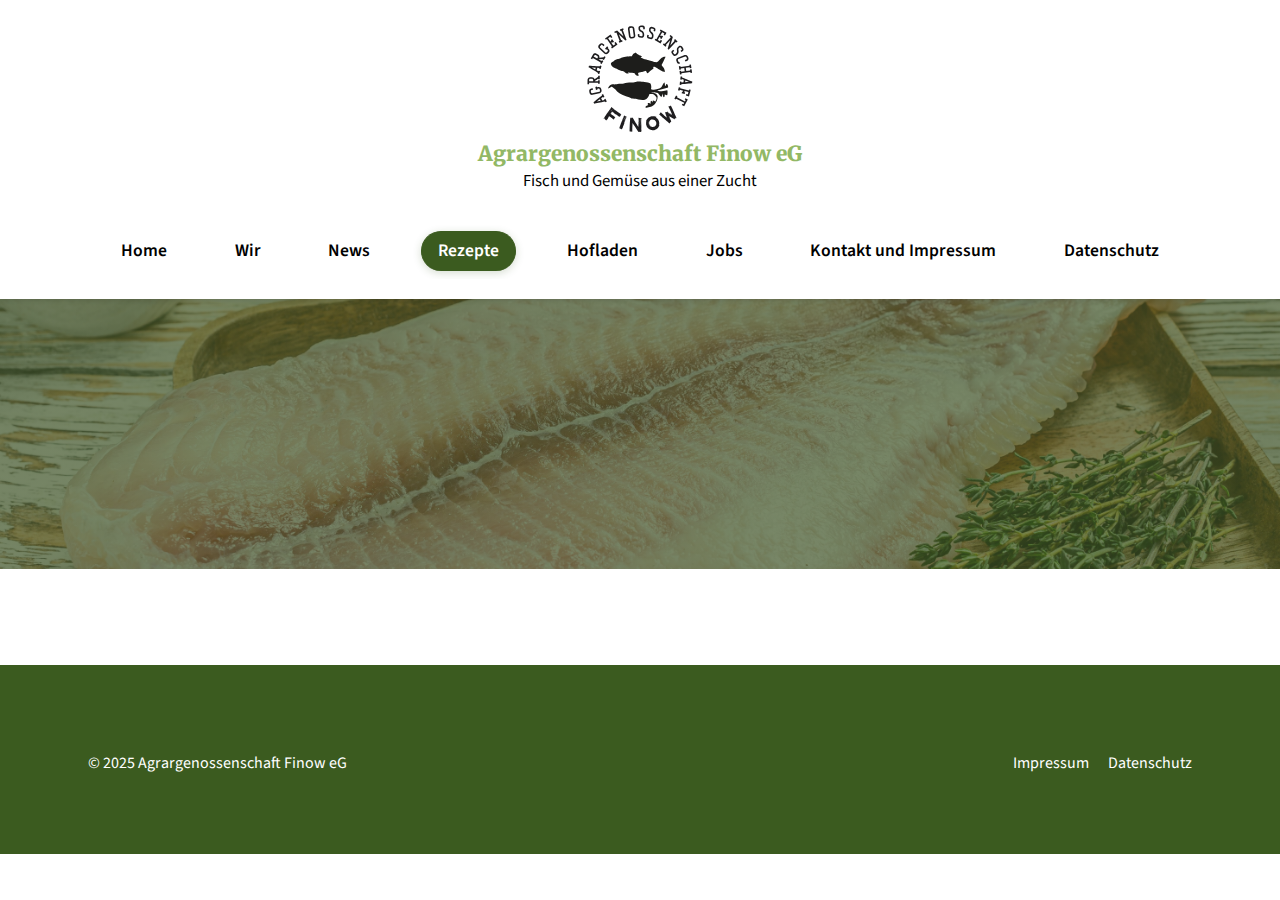
<file: wels-carpaccio.html>
<!DOCTYPE html>
<html lang="de">
  <head>
    <meta charset="UTF-8" />
    <meta name="viewport" content="width=device-width, initial-scale=1.0" />
    <title>
      Wels auf Carpaccio aus Roten Beten - Agrargenossenschaft Finow eG
    </title>
    <meta
      name="description"
      content="Agrargenossenschaft Finow eG - Fisch und Gemüse aus einer Zucht"
    />
    <link rel="stylesheet" href="styles.css" />
    <link rel="icon" type="image/svg+xml" href="logo.svg" />
  </head>
  <body>
    <header class="header">
      <div class="container header__container">
        <a href="index.html" class="logo">
          <img
            src="logo.svg"
            alt="Agrargenossenschaft Finow Logo"
            class="logo__image"
          />
          <div class="logo__text">
            <h1>Agrargenossenschaft Finow eG</h1>
            <p class="logo__tagline">Fisch und Gemüse aus einer Zucht</p>
          </div>
        </a>

        <button class="nav__toggle" aria-label="Navigation umschalten">
          ☰
        </button>
      </div>

      <nav class="nav">
        <ul class="nav__list">
          <li><a href="index.html" class="nav__link">Home</a></li>
          <li><a href="wir.html" class="nav__link">Wir</a></li>
          <li><a href="news.html" class="nav__link">News</a></li>
          <li>
            <a href="rezepte.html" class="nav__link nav__link--active"
              >Rezepte</a
            >
          </li>
          <li><a href="hofladen.html" class="nav__link">Hofladen</a></li>
          <li><a href="jobs.html" class="nav__link">Jobs</a></li>
          <li>
            <a href="kontakt.html" class="nav__link">Kontakt und Impressum</a>
          </li>
          <li>
            <a href="datenschutz.html" class="nav__link">Datenschutz</a>
          </li>
        </ul>
      </nav>
    </header>

    <main>
      <section
        class="hero"
        style="
          background: linear-gradient(
              rgba(63, 84, 39, 0.7),
              rgba(63, 84, 39, 0.7)
            ),
            url('X_DATEN/Welsfilet.jpg') center/cover no-repeat;
          min-height: 30vh;
        "
      >
        <div class="container">
          <div class="hero__content"></div>
        </div>
      </section>

      <section class="section">
        <div class="container">
          <!-- Content will be added here when available -->
        </div>
      </section>
    </main>

    <footer class="footer">
      <div class="container">
        <div class="footer__bottom">
          <p>
            <span class="copyright"
              >&copy; 2025 Agrargenossenschaft Finow eG</span
            >
            <span class="footer-links">
              <a href="kontakt.html">Impressum</a>
              <a href="datenschutz.html">Datenschutz</a>
            </span>
          </p>
        </div>
      </div>
    </footer>

    <script src="script.js"></script>
  </body>
</html>
</file>
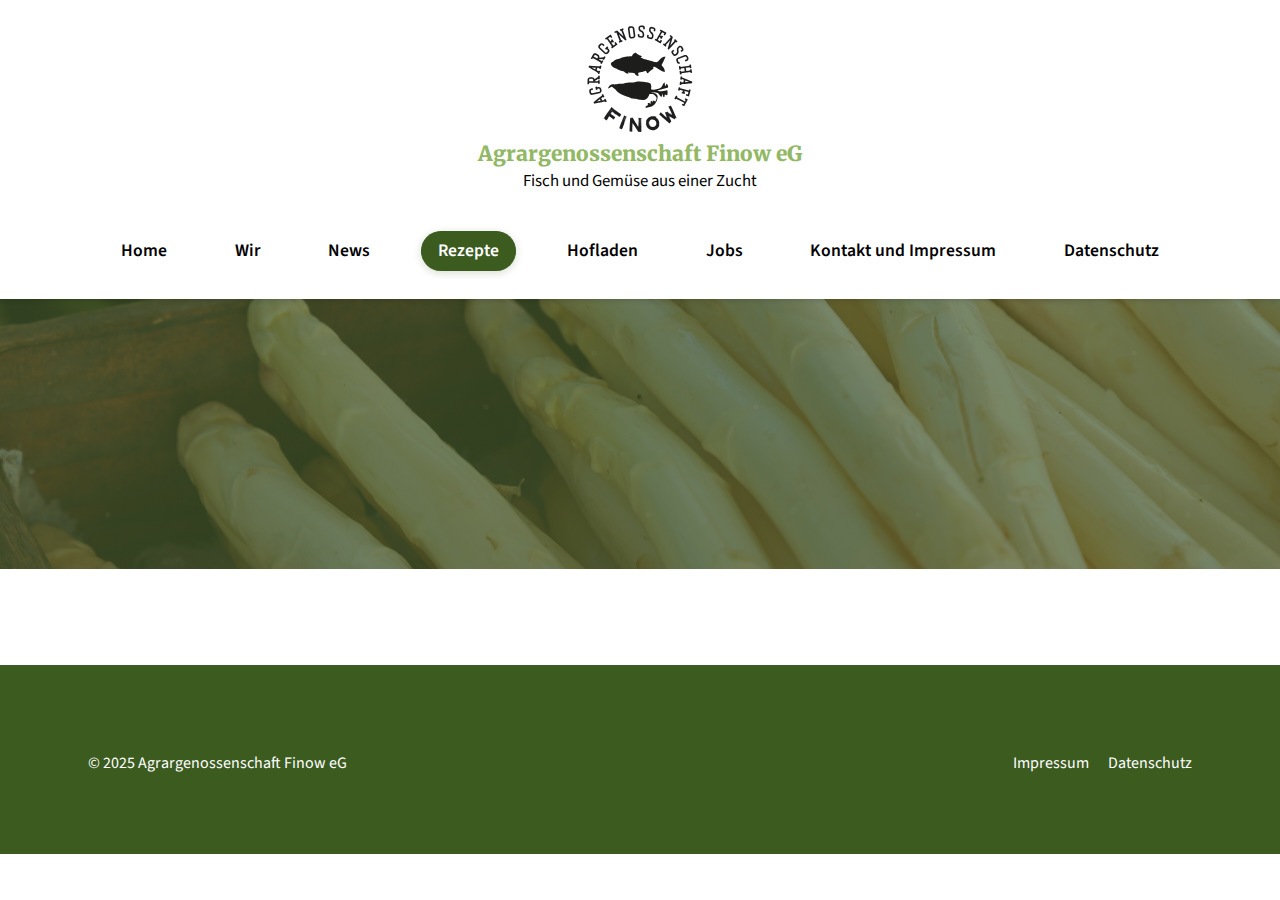
<file: wels-spargel.html>
<!DOCTYPE html>
<html lang="de">
  <head>
    <meta charset="UTF-8" />
    <meta name="viewport" content="width=device-width, initial-scale=1.0" />
    <title>Welsfilet mit Spargel - Agrargenossenschaft Finow eG</title>
    <meta
      name="description"
      content="Agrargenossenschaft Finow eG - Fisch und Gemüse aus einer Zucht"
    />
    <link rel="stylesheet" href="styles.css" />
    <link rel="icon" type="image/svg+xml" href="logo.svg" />
  </head>
  <body>
    <header class="header">
      <div class="container header__container">
        <a href="index.html" class="logo">
          <img
            src="logo.svg"
            alt="Agrargenossenschaft Finow Logo"
            class="logo__image"
          />
          <div class="logo__text">
            <h1>Agrargenossenschaft Finow eG</h1>
            <p class="logo__tagline">Fisch und Gemüse aus einer Zucht</p>
          </div>
        </a>

        <button class="nav__toggle" aria-label="Navigation umschalten">
          ☰
        </button>
      </div>

      <nav class="nav">
        <ul class="nav__list">
          <li><a href="index.html" class="nav__link">Home</a></li>
          <li><a href="wir.html" class="nav__link">Wir</a></li>
          <li><a href="news.html" class="nav__link">News</a></li>
          <li>
            <a href="rezepte.html" class="nav__link nav__link--active"
              >Rezepte</a
            >
          </li>
          <li><a href="hofladen.html" class="nav__link">Hofladen</a></li>
          <li><a href="jobs.html" class="nav__link">Jobs</a></li>
          <li>
            <a href="kontakt.html" class="nav__link">Kontakt und Impressum</a>
          </li>
          <li>
            <a href="datenschutz.html" class="nav__link">Datenschutz</a>
          </li>
        </ul>
      </nav>
    </header>

    <main>
      <section
        class="hero"
        style="
          background: linear-gradient(
              rgba(63, 84, 39, 0.7),
              rgba(63, 84, 39, 0.7)
            ),
            url('X_DATEN/Spargel_b.jpg') center/cover no-repeat;
          min-height: 30vh;
        "
      >
        <div class="container">
          <div class="hero__content"></div>
        </div>
      </section>

      <section class="section">
        <div class="container">
          <!-- Content will be added here when available -->
        </div>
      </section>
    </main>

    <footer class="footer">
      <div class="container">
        <div class="footer__bottom">
          <p>
            <span class="copyright"
              >&copy; 2025 Agrargenossenschaft Finow eG</span
            >
            <span class="footer-links">
              <a href="kontakt.html">Impressum</a>
              <a href="datenschutz.html">Datenschutz</a>
            </span>
          </p>
        </div>
      </div>
    </footer>

    <script src="script.js"></script>
  </body>
</html>
</file>
<file: styles.css>
/* Import Google Fonts - Professional but unique for agricultural theme */
@import url("https://fonts.googleapis.com/css2?family=Merriweather:wght@300;400;700;900&family=Source+Sans+3:wght@300;400;600;700&display=swap");

/* CSS Custom Properties - New Color Palette */
:root {
  /* New Color Palette */
  --forest-green: #3b5b1f;
  --sage-green: #cfd5af;
  --sky-blue: #85c0d5;
  --soft-teal: #b7ccca;
  --meadow-green: #92b865;

  /* Text Colors */
  --text-color: #000000;
  --white: #ffffff;

  /* Typography */
  --font-heading: "Merriweather", serif;
  --font-body: "Source Sans 3", sans-serif;

  /* Spacing */
  --spacing-xs: 0.5rem;
  --spacing-sm: 1rem;
  --spacing-md: 1.5rem;
  --spacing-lg: 2rem;
  --spacing-xl: 3rem;
  --spacing-xxl: 4rem;

  /* Border Radius */
  --radius-sm: 4px;
  --radius-md: 8px;
  --radius-lg: 12px;

  /* Shadows */
  --shadow-sm: 0 2px 4px rgba(0, 0, 0, 0.1);
  --shadow-md: 0 4px 8px rgba(0, 0, 0, 0.12);
  --shadow-lg: 0 8px 16px rgba(0, 0, 0, 0.15);
}

/* Reset and Base Styles */
*,
*::before,
*::after {
  margin: 0;
  padding: 0;
  box-sizing: border-box;
  /* Disable horizontal swipe navigation */
  overscroll-behavior-x: none;
}

/* Prevent horizontal overflow for specific elements that could cause issues */
img,
video,
iframe,
canvas,
svg {
  max-width: 100%;
  height: auto;
}

html {
  scroll-behavior: smooth;
  overflow-x: hidden;
  /* Disable horizontal swipe navigation */
  overscroll-behavior-x: none;
  touch-action: pan-y pinch-zoom;
}

body {
  font-family: var(--font-body);
  font-size: 16px;
  line-height: 1.3;
  color: var(--text-color);
  background-color: var(--white);
  overflow-x: hidden;
  max-width: 100vw;
  /* Disable horizontal swipe navigation */
  overscroll-behavior-x: none;
  touch-action: pan-y pinch-zoom;
}

main {
  overflow-x: hidden;
  /* Disable horizontal swipe navigation */
  overscroll-behavior-x: none;
  touch-action: pan-y pinch-zoom;
}

/* Typography - Mobile First */
h1,
h2,
h3,
h4,
h5,
h6 {
  font-family: var(--font-heading);
  font-weight: 700;
  line-height: 1.2;
  color: var(--forest-green);
  margin-top: 0;
}

h1 {
  font-size: 0.9rem;
  font-weight: 900;
  margin-bottom: var(--spacing-lg);
}

h2 {
  font-size: 1.3rem;
  font-weight: 700;
  margin-bottom: var(--spacing-md);
  margin-top: var(--spacing-xl);
}

h3 {
  font-size: 1.1rem;
  font-weight: 600;
  margin-bottom: var(--spacing-sm);
  margin-top: var(--spacing-lg);
}

h4 {
  font-size: 1.125rem;
  font-weight: 600;
  margin-bottom: var(--spacing-sm);
  margin-top: var(--spacing-md);
}

h5,
h6 {
  font-size: 1rem;
  font-weight: 600;
  margin-bottom: var(--spacing-xs);
  margin-top: var(--spacing-md);
}

p {
  margin-bottom: var(--spacing-md);
  color: var(--text-color);
  line-height: 1.3;
  font-size: 1rem;
}

p + p {
  margin-top: var(--spacing-sm);
}

/* First paragraph after headings gets more space */
h1 + p,
h2 + p,
h3 + p,
h4 + p {
  margin-top: var(--spacing-sm);
}

/* Last paragraph in sections gets extra bottom margin */
.section p:last-child {
  margin-bottom: var(--spacing-lg);
}

/* Better spacing for section content */
.section p {
  margin-bottom: var(--spacing-lg);
  line-height: 1.3;
  font-size: 1.05rem;
}

.section--alt p {
  margin-bottom: var(--spacing-xl);
  line-height: 1.3;
  font-size: 1.05rem;
}

/* Lists styling */
ul,
ol {
  margin-bottom: var(--spacing-md);
  padding-left: var(--spacing-lg);
  line-height: 1.3;
}

li {
  margin-bottom: var(--spacing-xs);
  color: var(--text-color);
}

a {
  color: var(--forest-green);
  text-decoration: none;
  transition: color 0.3s ease;
}

a:hover {
  color: var(--meadow-green);
}

/* Remove italic styling from all address elements */
address {
  font-style: normal;
}

/* Layout Components */
.container {
  max-width: 1200px;
  margin: 0 auto;
  padding: 0 var(--spacing-sm);
}

.section {
  padding: var(--spacing-xl) 0;
  position: relative;
}

.section--alt {
  background-color: var(--white);
  margin: var(--spacing-lg) 0;
  border-radius: var(--radius-lg);
  box-shadow: var(--shadow-sm);
}

.section--alt .container {
  padding: var(--spacing-xl) var(--spacing-lg);
}

.section--hero {
  padding: var(--spacing-xxl) 0;
}

.section--compact {
  padding: var(--spacing-lg) 0;
}

.subtitle {
  font-size: 1.1rem;
  color: #000000;
  margin-bottom: var(--spacing-xl);
  text-align: left;
  line-height: 1.3;
  max-width: 60ch;
  font-weight: 400;
}

/* Content blocks for better organization */
.content-block {
  margin-bottom: var(--spacing-xl);
}

.content-block:last-child {
  margin-bottom: 0;
}

.content-block--centered {
  text-align: center;
  max-width: 800px;
  margin-left: auto;
  margin-right: auto;
}

.content-block--featured {
  background-color: var(--white);
  padding: var(--spacing-lg);
  border-radius: var(--radius-lg);
  box-shadow: var(--shadow-sm);
  margin: var(--spacing-xl) 0;
}

/* Header - Mobile First */
.header {
  background-color: var(--white);
  box-shadow: var(--shadow-sm);
  position: sticky;
  top: 0;
  z-index: 1000;
  padding: var(--spacing-sm);
}

.header__container {
  display: flex;
  justify-content: space-between;
  align-items: center;
  gap: var(--spacing-sm);
}

.logo {
  display: flex;
  align-items: center;
  text-decoration: none;
  gap: var(--spacing-sm);
}

.logo__image {
  width: 70px;
  height: 70px;
}

.logo__text h1 {
  font-size: 1rem;
  color: var(--meadow-green);
  margin-bottom: calc(var(--spacing-xs) * 0.5);
  line-height: 1.2;
}

.logo__tagline {
  font-size: 0.9rem;
  color: #000000;
  font-style: normal;
  margin: 0;
  line-height: 1.2;
}

/* Navigation - Mobile First (Progressive Enhancement) */
.nav {
  position: relative;
}

/* Mobile navigation toggle - visible on mobile */
.nav__toggle {
  display: flex;
  background: var(--forest-green);
  border: none;
  font-size: 1.2rem;
  color: var(--white);
  cursor: pointer;
  padding: var(--spacing-sm);
  border-radius: var(--radius-md);
  min-width: 50px;
  min-height: 50px;
  align-items: center;
  justify-content: center;
}

/* Base navigation list - mobile first */
.nav__list {
  list-style: none;
  margin: 0;
  padding: 0;
  /* Mobile: Stack vertically below header */
  position: fixed;
  top: 100px;
  left: 0;
  right: 0;
  background-color: var(--white);
  box-shadow: var(--shadow-md);
  border-radius: 0 0 var(--radius-md) var(--radius-md);
  z-index: 9999;
  /* Hidden by default on mobile, shown when .active class added by JS */
  display: none;
  /* Make mobile menu fit viewport properly */
  width: 100%;
  max-width: 100vw;
  box-sizing: border-box;
  overflow-x: hidden;
}

/* Show navigation when active (enhanced by JS) */
.nav__list.active {
  display: block;
}

/* Base navigation links - mobile first */
.nav__link {
  display: block;
  padding: var(--spacing-md) var(--spacing-lg);
  color: #000000;
  text-decoration: none;
  border-bottom: 1px solid var(--light-gray);
  transition: background-color 0.3s ease;
  font-size: 1rem;
  width: 100%;
  text-align: left;
}

.nav__link:hover {
  background-color: var(--light-gray);
}

.nav__link--active {
  background-color: var(--forest-green);
  color: var(--white);
}

.nav__link--active:hover {
  background-color: var(--forest-green);
  color: var(--white);
}

.nav__link:last-child {
  border-bottom: none;
}

/* Hero Section */
.hero {
  background: linear-gradient(
    135deg,
    var(--forest-green) 0%,
    var(--forest-green) 100%
  );
  color: var(--white);
  padding: var(--spacing-xl) 0;
  text-align: left;
  position: relative;
  overflow: hidden;
}

.hero::before {
  content: "";
  position: absolute;
  top: 0;
  left: 0;
  right: 0;
  bottom: 0;
  background: url('data:image/svg+xml,<svg xmlns="http://www.w3.org/2000/svg" viewBox="0 0 100 100"><defs><pattern id="grain" width="100" height="100" patternUnits="userSpaceOnUse"><circle cx="20" cy="20" r="1" fill="rgba(255,255,255,0.1)"/><circle cx="80" cy="40" r="1" fill="rgba(255,255,255,0.1)"/><circle cx="40" cy="80" r="1" fill="rgba(255,255,255,0.1)"/></pattern></defs><rect width="100" height="100" fill="url(%23grain)"/></svg>')
    repeat;
  opacity: 0.3;
}

.hero__content {
  position: relative;
  z-index: 1;
}

.hero h1 {
  color: var(--white);
  margin-bottom: var(--spacing-md);
  font-size: 1.5rem;
}

.hero p {
  font-size: 1.2rem;
  margin-bottom: var(--spacing-lg);
  color: var(--cream);
  line-height: 1.6;
}

/* Buttons */
.btn {
  display: inline-block;
  padding: var(--spacing-sm) var(--spacing-lg);
  border-radius: var(--radius-md);
  font-weight: 600;
  text-decoration: none;
  transition: all 0.3s ease;
  border: 2px solid transparent;
  cursor: pointer;
  font-family: var(--font-body);
  margin-right: var(--spacing-sm);
  margin-bottom: var(--spacing-sm);
}

.btn--primary {
  background-color: var(--harvest-orange);
  color: var(--white);
  border-color: var(--harvest-orange);
}

.btn--primary:hover {
  background-color: transparent;
  color: var(--harvest-orange);
  border-color: var(--harvest-orange);
}

.btn--secondary {
  background-color: transparent;
  color: var(--white);
  border-color: var(--white);
}

.btn--secondary:hover {
  background-color: var(--white);
  color: var(--forest-green);
}

/* Card Components */
.card {
  background-color: var(--white);
  border-radius: var(--radius-lg);
  box-shadow: var(--shadow-md);
  overflow: hidden;
  transition: transform 0.3s ease, box-shadow 0.3s ease;
  margin-bottom: var(--spacing-lg);
  border: 1px solid rgba(63, 84, 39, 0.1);
}

.card:hover {
  transform: translateY(-2px);
  box-shadow: var(--shadow-lg);
}

.card__image {
  width: 100%;
  height: 220px;
  object-fit: cover;
}

.card__content {
  padding: var(--spacing-lg);
  min-height: 140px;
  display: flex;
  flex-direction: column;
  justify-content: center;
}

.card__title {
  margin-bottom: var(--spacing-md);
  color: var(--forest-green);
  font-size: 1.2rem;
  line-height: 1.3;
}

.card__text {
  color: #000000;
  line-height: 1.3;
  margin-bottom: var(--spacing-sm);
  font-size: 1rem;
  text-align: left;
  max-width: none;
}

.card__text:last-child {
  margin-bottom: 0;
}

/* Special card variants */
.card--featured {
  border: 2px solid var(--accent-green);
  box-shadow: var(--shadow-lg);
}

.card--featured .card__content {
  padding: var(--spacing-xl);
  min-height: 160px;
}

.card--featured .card__text {
  font-size: 1.05rem;
  line-height: 1.3;
  color: #333333;
  text-align: center;
  font-weight: 400;
}

.card--horizontal {
  display: flex;
  flex-direction: column;
}

.card--horizontal .card__image {
  height: 200px;
}

/* Grid Layouts - Mobile First */
.grid {
  display: block;
}

.grid > * {
  margin-bottom: var(--spacing-lg);
}

.grid > *:last-child {
  margin-bottom: 0;
}

/* Recipe Slideshow - Progressive Enhancement */
.slideshow {
  position: relative;
  height: 400px;
  border-radius: var(--radius-lg);
  overflow: hidden;
  box-shadow: var(--shadow-lg);
  background-color: var(--white);
  border: 1px solid rgba(63, 84, 39, 0.1);
}

/* Full width slideshow variant */
.slideshow--fullwidth {
  width: 100vw;
  margin-left: 0;
  margin-right: 0;
  left: 50%;
  transform: translateX(-50%);
  border-radius: 0;
  border: none;
  max-width: 100vw;
  box-sizing: border-box;
  position: relative;
}

/* Progressive Enhancement: Show all slides by default (no JS fallback) */
.slide {
  position: absolute;
  top: 0;
  left: 0;
  width: 100%;
  height: 100%;
  display: flex;
  flex-direction: column;
  transition: opacity 0.5s ease-in-out;
}

/* Enhanced by JS: Hide all slides except active */
.js-enabled .slide {
  opacity: 0;
  pointer-events: none;
}

.js-enabled .slide:first-child,
.js-enabled .slide.active {
  opacity: 1;
  pointer-events: auto;
}

.slide__image {
  width: 100%;
  height: 70%;
  object-fit: cover;
}

.slide__content {
  padding: var(--spacing-sm);
  height: 30%;
  display: flex;
  flex-direction: column;
  justify-content: center;
  background-color: var(--white);
  position: relative;
  padding-bottom: calc(var(--spacing-xl) + 20px);
}

.slide__title {
  font-size: 1.2rem !important;
  margin-bottom: 0;
  color: var(--meadow-green);
  font-weight: 700;
  line-height: 1.2;
  text-align: left;
}

.slide__text {
  color: #000000;
  font-size: 1.1rem;
  line-height: 1.3;
  margin: 0;
}

.slide__title br {
  display: none; /* Hide line breaks on mobile */
}

/* Slideshow indicators - enhanced by JS */
.slideshow__indicators {
  position: absolute;
  bottom: var(--spacing-xs);
  left: 50%;
  transform: translateX(-50%);
  display: flex;
  gap: var(--spacing-xs);
  z-index: 10;
}

.indicator {
  width: 12px;
  height: 12px;
  border-radius: 50%;
  background-color: var(--forest-green);
  border: none;
  cursor: pointer;
  transition: background-color 0.3s ease;
  opacity: 0.8;
}

.indicator.active,
.indicator:hover {
  background-color: var(--meadow-green);
  transform: scale(1.2);
}

/* Aquaponics System - Progressive Enhancement */
.aquaponics {
  text-align: left;
  margin: var(--spacing-xl) 0;
}

.aquaponics__diagram {
  max-width: 100%;
  background-color: var(--white);
  border-radius: var(--radius-lg);
  padding: var(--spacing-sm);
  margin: var(--spacing-lg) 0;
}

.aquaponics__svg {
  width: 100%;
  height: auto;
  display: block;
  margin: 0 auto;
  min-height: 300px;
}

.aquaponics__image {
  width: 100%;
  height: auto;
  border-radius: var(--radius-md);
}

.aquaponics__description {
  margin-top: var(--spacing-lg);
  text-align: left;
}

.aquaponics__description h4 {
  color: var(--forest-green);
  margin-top: var(--spacing-lg);
  margin-bottom: var(--spacing-sm);
  font-size: 1.1rem;
}

.aquaponics__description h4:first-child {
  margin-top: 0;
}

/* Interactive Elements - Enhanced by JS on desktop */
.interactive-element {
  cursor: pointer;
  transition: all 0.3s ease;
}

.interactive-element:hover {
  opacity: 0.8;
}

/* Tooltip - Created by JS */
.tooltip {
  position: absolute;
  background-color: var(--dark-gray);
  color: var(--white);
  padding: var(--spacing-sm);
  border-radius: var(--radius-sm);
  font-size: 0.875rem;
  max-width: 250px;
  opacity: 0;
  pointer-events: none;
  transition: opacity 0.3s ease;
  z-index: 1000;
  box-shadow: var(--shadow-md);
  line-height: 1.3;
}

.tooltip.visible {
  opacity: 1;
}

/* Footer */
.footer {
  background-color: var(--forest-green);
  color: var(--white);
  padding: var(--spacing-md) 0 5rem;
}

.footer-section {
  text-align: center;
}

.footer p,
.footer address,
.footer strong,
.footer h2,
.footer h3,
.footer h4 {
  color: var(--white);
}

.footer a {
  color: var(--white);
}

.footer a:hover {
  color: var(--sage-green);
}

.footer__bottom {
  margin-top: var(--spacing-lg);
  padding-top: var(--spacing-lg);
  text-align: center;
  font-size: 0.875rem;
  color: var(--white);
}

.footer__bottom p {
  display: flex;
  justify-content: space-between;
  align-items: center;
  margin: 0;
}

.footer-links a {
  margin-left: var(--spacing-sm);
}

/* Mobile-specific slideshow indicators spacing */
@media (max-width: 767px) {
  .slideshow {
    margin-bottom: var(--spacing-xl);
    box-shadow: none;
    height: 500px;
  }

  .slideshow__indicators {
    bottom: var(--spacing-xs);
  }

  .slide__content {
    padding-left: var(--spacing-md);
    padding-right: var(--spacing-md);
  }
}

/* Progressive Enhancement - Tablet (768px+) */
@media (min-width: 768px) {
  .container {
    padding: 0 var(--spacing-lg);
  }

  /* Header adjustments */
  .header {
    padding: var(--spacing-md) 0;
  }

  .header__container {
    flex-direction: column;
    align-items: center;
    text-align: center;
    gap: var(--spacing-xs);
    position: relative;
  }

  /* Navigation container to match content width */
  .nav {
    width: 100%;
    max-width: 1200px;
    margin: 0 auto;
    padding: var(--spacing-sm) var(--spacing-lg) 0 var(--spacing-lg);
    margin-bottom: calc(var(--spacing-xs) * -0.5);
  }

  .logo {
    flex-direction: column;
    gap: var(--spacing-xs);
  }

  .logo__image {
    width: 100px;
    height: 100px;
  }

  .logo__text h1 {
    font-size: 1.2rem;
    margin-bottom: calc(var(--spacing-xs) * 0.5);
    color: var(--meadow-green);
  }

  .logo__tagline {
    font-size: 1rem;
    color: #000000;
  }

  /* Navigation becomes horizontal */
  .nav__toggle {
    display: none;
  }

  .nav__list {
    position: static;
    display: flex !important;
    flex-wrap: wrap;
    justify-content: space-between;
    gap: 0;
    background: transparent;
    box-shadow: none;
    border-radius: 0;
    width: 100%;
    margin: 0;
    padding: var(--spacing-xs) var(--spacing-xs) 0 var(--spacing-xs);
    z-index: auto;
  }

  .nav__link {
    display: inline-block;
    padding: calc(var(--spacing-xs) * 0.2) calc(var(--spacing-sm) * 0.5);
    border-radius: 20px;
    border: 1px solid transparent;
    font-size: 0.9rem;
    font-weight: 600;
    white-space: nowrap;
    border-bottom: none;
  }

  .nav__link:hover {
    background-color: var(--forest-green);
    color: var(--white);
    border-color: var(--forest-green);
    box-shadow: 0 2px 8px rgba(45, 80, 22, 0.2);
  }

  .nav__link--active {
    background-color: var(--forest-green);
    color: var(--white);
    border-color: var(--forest-green);
    box-shadow: 0 2px 8px rgba(45, 80, 22, 0.2);
  }

  .nav__link--active:hover {
    background-color: var(--forest-green);
    color: var(--white);
  }

  /* Grid layouts */
  .grid {
    display: grid;
    gap: var(--spacing-lg);
  }

  .grid--2 {
    grid-template-columns: repeat(2, 1fr);
  }

  .grid > * {
    margin-bottom: 0;
  }

  /* Slideshow adjustments */
  .slide {
    flex-direction: row;
  }

  .slide__image {
    width: 60%;
    height: 100%;
  }

  .slide__content {
    width: 40%;
    height: 100%;
    padding: var(--spacing-lg);
  }

  .slideshow {
    height: 500px;
  }

  .slideshow--fullwidth {
    height: 60vh;
    min-height: 500px;
  }

  .card__image {
    height: 250px;
  }

  /* Typography scaling */
  h1 {
    font-size: 1.5rem;
    margin-bottom: var(--spacing-xl);
  }

  h2 {
    font-size: 1.5rem;
    margin-bottom: var(--spacing-lg);
    margin-top: var(--spacing-xxl);
  }

  h3 {
    font-size: 1.2rem;
    margin-bottom: var(--spacing-md);
    margin-top: var(--spacing-xl);
  }

  h4 {
    font-size: 1.2rem;
  }

  .hero h1 {
    font-size: 2.2rem;
    margin-bottom: var(--spacing-lg);
  }

  .hero p {
    font-size: 1.2rem;
    line-height: 1.6;
  }

  .subtitle {
    font-size: 1.4rem;
    margin-bottom: var(--spacing-xxl);
    color: #000000;
  }

  .slide__title {
    font-size: 1.4rem;
  }

  .slide__text {
    font-size: 1rem;
  }

  .slide__title br {
    display: block; /* Show line breaks on tablets and up */
  }

  /* Bigger SVG on tablet */
  .aquaponics__svg {
    min-height: 400px;
  }

  .aquaponics__diagram {
    padding: var(--spacing-md);
    margin: var(--spacing-xl) 0;
  }
}

/* Aquaponics mobile spacing adjustment */
.aquaponics__mobile {
  margin-top: 100px;
}

/* Progressive Enhancement - Desktop (1200px+) */
@media (min-width: 1200px) {
  .container {
    padding: 0 var(--spacing-xl);
  }

  /* Hide mobile version, show desktop version */
  .aquaponics__mobile {
    display: none !important;
  }

  .aquaponics__desktop {
    display: block !important;
    margin-left: -30px;
  }

  .logo__image {
    width: 110px;
    height: 110px;
  }

  .logo__text h1 {
    font-size: 1.3rem;
    color: var(--meadow-green);
  }

  .logo__tagline {
    font-size: 1.05rem;
    color: #000000;
  }

  .nav {
    margin-top: var(--spacing-lg);
    padding: 0 var(--spacing-xl);
  }

  .nav__list {
    gap: 0;
    margin: 0;
    padding: var(--spacing-xs) var(--spacing-sm) 0 var(--spacing-sm);
  }

  .nav__link {
    font-size: 1.1rem;
    padding: var(--spacing-xs) var(--spacing-sm);
  }

  .grid--3 {
    grid-template-columns: repeat(3, 1fr);
  }

  .hero h1 {
    font-size: 2.8rem;
    margin-bottom: var(--spacing-xl);
  }

  .hero p {
    font-size: 1.3rem;
    line-height: 1.6;
  }

  .slideshow--fullwidth {
    height: 70vh;
    min-height: 600px;
  }

  /* Desktop slideshow layout - more space for images */
  .slide__image {
    width: 68%;
  }

  .slide__content {
    width: 32%;
    padding: var(--spacing-xl);
    display: flex;
    flex-direction: column;
    justify-content: center;
  }

  /* Show interactive aquaponics on desktop */
  .aquaponics--interactive {
    display: block !important;
  }

  .aquaponics--static {
    display: none;
  }

  .interaction-hint {
    display: block;
    text-align: left;
    font-style: normal;
    color: var(--medium-gray);
    margin-bottom: var(--spacing-lg);
  }

  .interactive-element:hover {
    transform: scale(1.05);
  }

  h1 {
    font-size: 1.8rem;
  }

  h2 {
    font-size: 1.6rem;
  }

  h3 {
    font-size: 1.3rem;
  }

  .subtitle {
    font-size: 1.6rem;
    color: #000000;
  }

  .slide__title {
    font-size: 1.5rem !important;
  }

  .slide__text {
    font-size: 1.1rem;
  }

  /* Biggest SVG on desktop */
  .aquaponics__svg {
    min-height: 500px;
  }

  .aquaponics__diagram {
    padding: var(--spacing-lg);
    margin: var(--spacing-xxl) 0;
  }
}

/* Accessibility */
@media (prefers-reduced-motion: reduce) {
  * {
    animation-duration: 0.01ms !important;
    animation-iteration-count: 1 !important;
    transition-duration: 0.01ms !important;
  }
}

/* Active indicator with lighter green */
.indicator.active,
.indicator:hover {
  background-color: var(--meadow-green);
  transform: scale(1.2);
}

/* Focus styles */
a:focus,
button:focus {
  outline: 2px solid var(--forest-green);
  outline-offset: 2px;
}

/* Logo focus: Remove outline but maintain accessibility */
.logo:focus {
  outline: none;
  /* No visual indication needed for logo area */
}

.nav__link:focus {
  outline: 2px solid var(--forest-green);
  outline-offset: 2px;
}

/* Skip link styles */
.skip-link {
  position: absolute;
  top: -40px;
  left: 6px;
  background: var(--forest-green);
  color: white;
  padding: 8px;
  text-decoration: none;
  border-radius: 4px;
  z-index: 1001;
  transition: top 0.3s;
}

.skip-link:focus {
  top: 6px;
}

/* Print styles */
@media print {
  .header,
  .footer,
  .nav__toggle,
  .slideshow__indicators {
    display: none;
  }

  body {
    font-size: 12pt;
    color: black;
  }

  .hero {
    background: none;
    color: black;
  }
}

/* End of CSS */

/* Progressive Enhancement: Hofladen-specific styles */
.hero--hofladen {
  background: linear-gradient(rgba(63, 84, 39, 0.7), rgba(63, 84, 39, 0.7)),
    url("X_DATEN/Gemuesekiste2.jpg") center 35% / cover no-repeat;
  min-height: 30vh;
}

.hofladen__hours {
  color: var(--meadow-green);
  font-size: 2rem;
  margin-bottom: var(--spacing-sm);
}

.hofladen__info {
  font-size: 1.1rem;
  line-height: 1.3;
  margin-bottom: var(--spacing-md);
}

.hofladen__contact {
  font-size: 1.1rem;
  line-height: 1.3;
  margin-bottom: var(--spacing-xl);
}

.hofladen__grid {
  gap: var(--spacing-xl);
  padding-bottom: 60px;
}

.hofladen__card-content {
  padding-top: 0;
}

.hofladen__card-title {
  color: var(--meadow-green);
  margin-top: 30px;
  margin-bottom: var(--spacing-sm);
}

.hofladen__product-list {
  font-size: 1.1rem;
  line-height: 1.3;
  color: #000000;
  list-style: none;
  padding: 0;
}

.hofladen__product-item {
  margin-bottom: calc(var(--spacing-xs) * 0.5);
}

.hofladen__product-category {
  margin-bottom: calc(var(--spacing-xs) * 0.5);
  font-weight: 600;
}

.hofladen__product-subitem {
  margin-bottom: calc(var(--spacing-xs) * 0.5);
  margin-left: var(--spacing-md);
}

.hofladen__description {
  font-size: 1.1rem;
  line-height: 1.3;
  color: #000000;
  margin-top: 0;
}

.hofladen__card-image {
  height: 300px;
  object-fit: cover;
}
</file>
